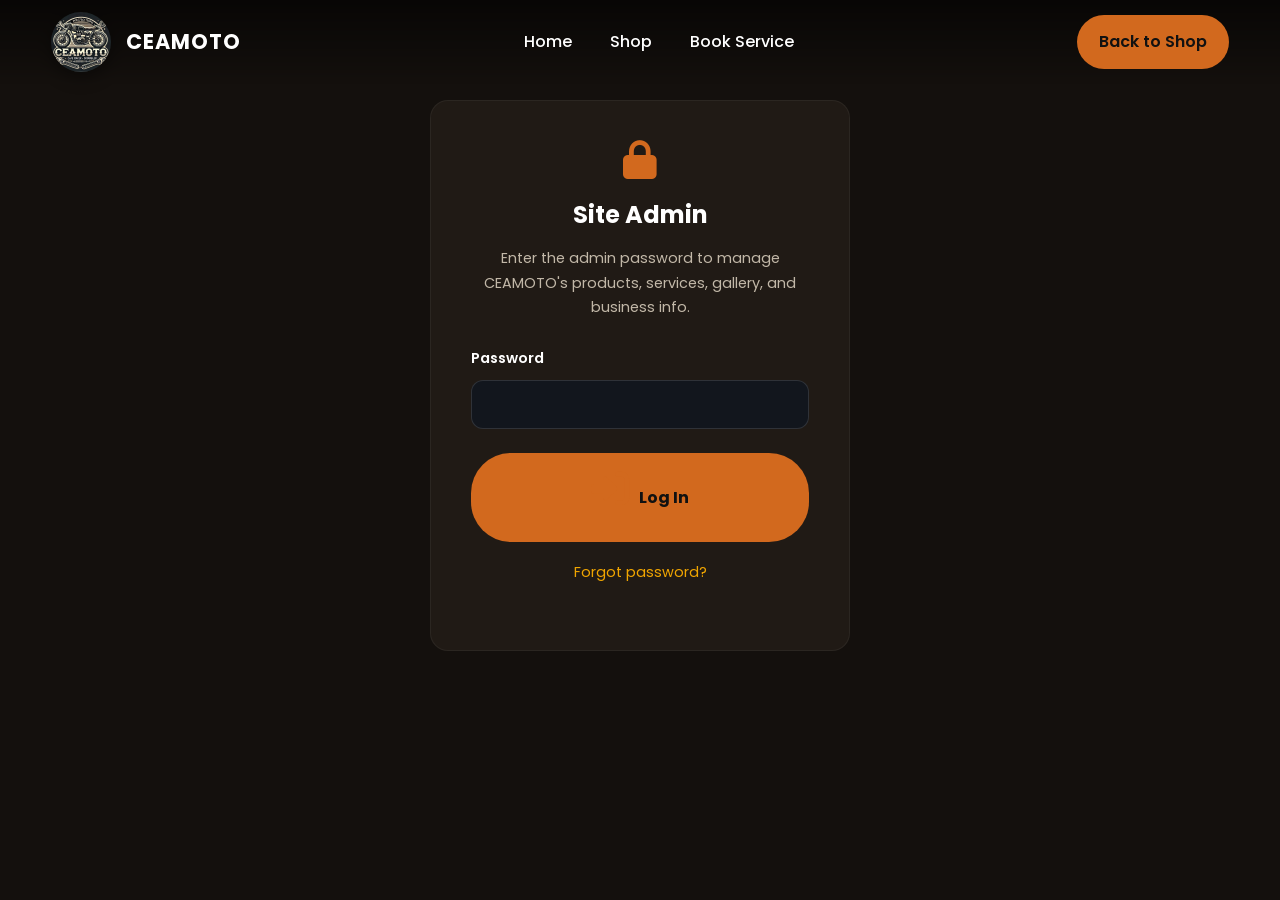
<file: admin.html>
<!DOCTYPE html>
<html lang="en">
<head>
<meta charset="UTF-8">
<meta name="viewport" content="width=device-width, initial-scale=1.0">

<title>Admin | CEAMOTO</title>

<meta name="robots" content="noindex, nofollow">

<link rel="icon" type="image/jpeg" href="images/logo.jpg">

<link rel="preconnect" href="https://fonts.googleapis.com">
<link rel="preconnect" href="https://fonts.gstatic.com" crossorigin>

<link href="https://fonts.googleapis.com/css2?family=Poppins:wght@300;400;500;600;700;800&display=swap" rel="stylesheet">

<link rel="stylesheet"
href="https://cdnjs.cloudflare.com/ajax/libs/font-awesome/6.7.2/css/all.min.css">

<link rel="stylesheet" href="css/style.css?v=59">
<link rel="stylesheet" href="css/admin.css?v=4">
</head>

<body data-page="admin.html">

<nav class="navbar">

<a href="index.html" class="logo">
<img src="images/logo.jpg" alt="CEAMOTO Logo">
<span>CEAMOTO</span>
</a>

<ul class="nav-links">

<li><a href="index.html">Home</a></li>

<li><a href="shop.html">Shop</a></li>

<li><a href="booking.html">Book Service</a></li>

</ul>

<a href="shop.html" class="btn-nav">

Back to Shop

</a>

<button class="menu-btn">

<i class="fa-solid fa-bars"></i>

</button>

</nav>

<!-- login -->

<section id="admin-login" class="top-offset">

<div class="admin-login-wrap">

<div class="admin-login-card">

<i class="fa-solid fa-lock"></i>

<h2>Site Admin</h2>

<p>Enter the admin password to manage CEAMOTO's products, services, gallery, and business info.</p>

<form id="admin-login-form" novalidate>

<div class="form-group">
<label for="admin-password">Password</label>
<input type="password" id="admin-password" autocomplete="current-password" required>
<p class="field-error" id="admin-login-error">Incorrect password. Please try again.</p>
</div>

<button type="submit" class="booking-submit-btn" id="admin-login-btn">
<i class="fa-solid fa-right-to-bracket"></i> Log In
</button>

</form>

<p class="admin-forgot-link"><a href="#" id="admin-forgot-link">Forgot password?</a></p>

</div>

<div class="admin-login-card admin-hidden" id="admin-forgot-card">

<i class="fa-solid fa-key"></i>

<h2>Reset Password</h2>

<div id="admin-forgot-step1">

<p>We'll email a 6-digit reset code to the business owner's registered email address.</p>

<button type="button" class="booking-submit-btn" id="admin-forgot-send-btn">
<i class="fa-solid fa-paper-plane"></i> Send Reset Code
</button>

<p class="field-error" id="admin-forgot-error"></p>

</div>

<div class="admin-hidden" id="admin-forgot-step2">

<p>We sent a code to <strong id="admin-forgot-masked-email"></strong>. Enter it below along with your new password.</p>

<div class="form-group">
<label for="admin-reset-code">Reset Code</label>
<input type="text" id="admin-reset-code" inputmode="numeric" maxlength="6" placeholder="6-digit code">
</div>

<div class="form-group">
<label for="admin-reset-new-password">New Password</label>
<input type="password" id="admin-reset-new-password" autocomplete="new-password">
</div>

<div class="form-group">
<label for="admin-reset-confirm-password">Confirm New Password</label>
<input type="password" id="admin-reset-confirm-password" autocomplete="new-password">
</div>

<button type="button" class="booking-submit-btn" id="admin-reset-submit-btn">
<i class="fa-solid fa-check"></i> Reset Password
</button>

<p class="field-error" id="admin-reset-error"></p>
<p class="field-hint" id="admin-reset-resend"><a href="#" id="admin-reset-resend-link">Didn't get a code? Send again</a></p>

</div>

<div class="admin-hidden" id="admin-forgot-success">

<p><i class="fa-solid fa-circle-check" style="color:#4fcf94"></i> Password updated. You can now log in with your new password.</p>

</div>

<p class="admin-forgot-link"><a href="#" id="admin-forgot-back-link">Back to Log In</a></p>

</div>

</div>

</section>

<!-- panel -->

<section id="admin-panel" class="admin-hidden">

<div class="admin-panel-header">

<div>
<h2 id="admin-panel-heading">Manage Products</h2>
<span class="admin-count" id="admin-count"></span>
</div>

<div class="admin-header-actions">

<button class="admin-btn admin-btn-primary" id="admin-add-btn">
<i class="fa-solid fa-plus"></i> <span id="admin-add-btn-label">Add Product</span>
</button>

<button class="admin-btn admin-btn-secondary" id="admin-refresh-btn">
<i class="fa-solid fa-rotate"></i> Refresh
</button>

<button class="admin-btn admin-btn-secondary" id="admin-logout-btn">
<i class="fa-solid fa-right-from-bracket"></i> Log Out
</button>

</div>

</div>

<div class="admin-tabs">
<button class="admin-tab-btn active" data-tab="products"><i class="fa-solid fa-box"></i> Products</button>
<button class="admin-tab-btn" data-tab="services"><i class="fa-solid fa-gears"></i> Services</button>
<button class="admin-tab-btn" data-tab="gallery"><i class="fa-solid fa-images"></i> Gallery</button>
<button class="admin-tab-btn" data-tab="business"><i class="fa-solid fa-store"></i> Business Info</button>
</div>

<div class="admin-search-wrap" id="admin-search-wrap">
<i class="fa-solid fa-magnifying-glass"></i>
<input type="text" id="admin-search" placeholder="Search products by name...">
</div>

<!-- products tab -->
<div class="admin-tab-panel" data-tab-panel="products">

<div class="admin-table-wrap">

<table class="admin-table">

<thead>
<tr>
<th>Photo</th>
<th>Product</th>
<th>Price</th>
<th>Category</th>
<th>Stock</th>
<th>Status</th>
<th>Actions</th>
</tr>
</thead>

<tbody id="admin-table-body">
<tr class="admin-empty-row"><td colspan="7">Loading products...</td></tr>
</tbody>

</table>

</div>

</div>

<!-- services tab -->
<div class="admin-tab-panel admin-hidden" data-tab-panel="services">

<div class="admin-table-wrap">

<table class="admin-table">

<thead>
<tr>
<th>Icon</th>
<th>Title</th>
<th>Description</th>
<th>Order</th>
<th>Status</th>
<th>Actions</th>
</tr>
</thead>

<tbody id="admin-services-table-body">
<tr class="admin-empty-row"><td colspan="6">Loading services...</td></tr>
</tbody>

</table>

</div>

</div>

<!-- gallery tab -->
<div class="admin-tab-panel admin-hidden" data-tab-panel="gallery">

<div class="admin-table-wrap">

<table class="admin-table">

<thead>
<tr>
<th>Photo</th>
<th>Category</th>
<th>Caption</th>
<th>Order</th>
<th>Status</th>
<th>Actions</th>
</tr>
</thead>

<tbody id="admin-gallery-table-body">
<tr class="admin-empty-row"><td colspan="6">Loading gallery...</td></tr>
</tbody>

</table>

</div>

</div>

<!-- business info tab -->
<div class="admin-tab-panel admin-hidden" data-tab-panel="business">

<div class="admin-table-wrap admin-business-form-wrap">

<form id="admin-business-form" novalidate>

<div class="form-group">
<label for="bf-address">Address</label>
<input type="text" id="bf-address">
</div>

<div class="form-group">
<label for="bf-phone">Phone Number</label>
<input type="text" id="bf-phone">
</div>

<div class="form-group">
<label for="bf-hours">Business Hours</label>
<input type="text" id="bf-hours">
</div>

<div class="form-group">
<label for="bf-facebook">Facebook URL</label>
<input type="text" id="bf-facebook">
</div>

<div class="form-group">
<label for="bf-shopee">Shopee URL</label>
<input type="text" id="bf-shopee">
</div>

<div class="form-group">
<label for="bf-instagram">Instagram URL</label>
<input type="text" id="bf-instagram">
</div>

<div class="form-group">
<label for="bf-about">Footer About Text</label>
<textarea id="bf-about" rows="2"></textarea>
</div>

<p class="field-error" id="admin-business-error"></p>

<button type="button" class="admin-btn admin-btn-primary" id="admin-business-save-btn">
<i class="fa-solid fa-check"></i> Save Business Info
</button>

</form>

</div>

</div>

</section>

<!-- product modal -->

<div class="admin-modal-overlay" id="admin-modal-overlay"></div>

<div class="admin-modal" id="admin-modal">

<div class="admin-modal-header">
<h3 id="admin-modal-title">Add Product</h3>
<button class="admin-modal-close" id="admin-modal-close" aria-label="Close">
<i class="fa-solid fa-xmark"></i>
</button>
</div>

<div class="admin-modal-body">

<form id="admin-product-form" novalidate>

<input type="hidden" id="pf-id">

<div class="form-group">
<label for="pf-name">Product Name <span class="req">*</span></label>
<input type="text" id="pf-name" required>
</div>

<div class="form-row">

<div class="form-group">
<label for="pf-price">Price (₱) <span class="req">*</span></label>
<input type="number" id="pf-price" min="0" step="1" required>
</div>

<div class="form-group">
<label for="pf-stock">Stock <span class="req">*</span></label>
<input type="number" id="pf-stock" min="0" step="1" required>
</div>

</div>

<div class="form-group">
<label for="pf-category">Category <span class="req">*</span></label>
<input type="text" id="pf-category" list="pf-category-options" required placeholder="e.g. Lights & Electrical">
<datalist id="pf-category-options"></datalist>
</div>

<div class="form-group">
<label for="pf-images">Photo URL(s) <span class="req">*</span></label>
<textarea id="pf-images" rows="3" placeholder="Paste one image link per line. The first line is used as the main photo." required></textarea>
<p class="field-hint">Tip: upload photos anywhere online (e.g. Google Photos, Imgur) and paste the direct image link here. Add more lines for extra angles.</p>
</div>

<div class="form-group">
<label for="pf-description">Description</label>
<textarea id="pf-description" rows="2" placeholder="Optional short description"></textarea>
</div>

<div class="checkbox-row">
<input type="checkbox" id="pf-featured">
<label for="pf-featured">Show in "Featured Builds" section</label>
</div>

<div class="checkbox-row">
<input type="checkbox" id="pf-active" checked>
<label for="pf-active">Visible on Shop page (uncheck to hide without deleting)</label>
</div>

<p class="field-error" id="admin-form-error"></p>

</form>

</div>

<div class="admin-modal-footer">
<button class="admin-btn admin-btn-secondary" id="admin-modal-cancel">Cancel</button>
<button class="admin-btn admin-btn-primary" id="admin-modal-save">
<i class="fa-solid fa-check"></i> Save Product
</button>
</div>

</div>

<!-- service modal -->

<div class="admin-modal" id="admin-service-modal">

<div class="admin-modal-header">
<h3 id="admin-service-modal-title">Add Service</h3>
<button class="admin-modal-close" id="admin-service-modal-close" aria-label="Close">
<i class="fa-solid fa-xmark"></i>
</button>
</div>

<div class="admin-modal-body">

<form id="admin-service-form" novalidate>

<input type="hidden" id="sf-id">

<div class="form-group">
<label for="sf-title">Service Title <span class="req">*</span></label>
<input type="text" id="sf-title" required>
</div>

<div class="form-group">
<label for="sf-icon">Icon (Font Awesome class)</label>
<input type="text" id="sf-icon" placeholder="e.g. fa-solid fa-gears">
<p class="field-hint">Browse icons at fontawesome.com/search and paste the class name, e.g. "fa-solid fa-oil-can".</p>
</div>

<div class="form-group">
<label for="sf-description">Description</label>
<textarea id="sf-description" rows="3" placeholder="Short description shown on the Services page"></textarea>
</div>

<div class="form-group">
<label for="sf-order">Display Order</label>
<input type="number" id="sf-order" min="0" step="1" value="0">
<p class="field-hint">Lower numbers show first.</p>
</div>

<div class="checkbox-row">
<input type="checkbox" id="sf-active" checked>
<label for="sf-active">Visible on Services page (uncheck to hide without deleting)</label>
</div>

<p class="field-error" id="admin-service-form-error"></p>

</form>

</div>

<div class="admin-modal-footer">
<button class="admin-btn admin-btn-secondary" id="admin-service-modal-cancel">Cancel</button>
<button class="admin-btn admin-btn-primary" id="admin-service-modal-save">
<i class="fa-solid fa-check"></i> Save Service
</button>
</div>

</div>

<!-- gallery modal -->

<div class="admin-modal" id="admin-gallery-modal">

<div class="admin-modal-header">
<h3 id="admin-gallery-modal-title">Add Gallery Photo</h3>
<button class="admin-modal-close" id="admin-gallery-modal-close" aria-label="Close">
<i class="fa-solid fa-xmark"></i>
</button>
</div>

<div class="admin-modal-body">

<form id="admin-gallery-form" novalidate>

<input type="hidden" id="gf-id">

<div class="form-group">
<label for="gf-image">Photo URL <span class="req">*</span></label>
<input type="text" id="gf-image" required placeholder="Paste the direct image link">
<p class="field-hint">Tip: upload photos anywhere online (e.g. Google Photos, Imgur) and paste the direct image link here.</p>
</div>

<div class="form-group">
<label for="gf-category">Category Label</label>
<input type="text" id="gf-category" placeholder="e.g. Fabrication">
</div>

<div class="form-group">
<label for="gf-caption">Caption</label>
<input type="text" id="gf-caption" placeholder="e.g. Custom Seat">
</div>

<div class="form-group">
<label for="gf-order">Display Order</label>
<input type="number" id="gf-order" min="0" step="1" value="0">
<p class="field-hint">Lower numbers show first.</p>
</div>

<div class="checkbox-row">
<input type="checkbox" id="gf-active" checked>
<label for="gf-active">Visible on Gallery page (uncheck to hide without deleting)</label>
</div>

<p class="field-error" id="admin-gallery-form-error"></p>

</form>

</div>

<div class="admin-modal-footer">
<button class="admin-btn admin-btn-secondary" id="admin-gallery-modal-cancel">Cancel</button>
<button class="admin-btn admin-btn-primary" id="admin-gallery-modal-save">
<i class="fa-solid fa-check"></i> Save Photo
</button>
</div>

</div>

<!-- toast -->

<div class="admin-toast" id="admin-toast"></div>

<!-- javascript -->

<script src="js/booking-config.js?v=2"></script>
<script src="js/script.js?v=6"></script>
<script src="js/admin.js?v=4"></script>

</body>
</html>
</file>
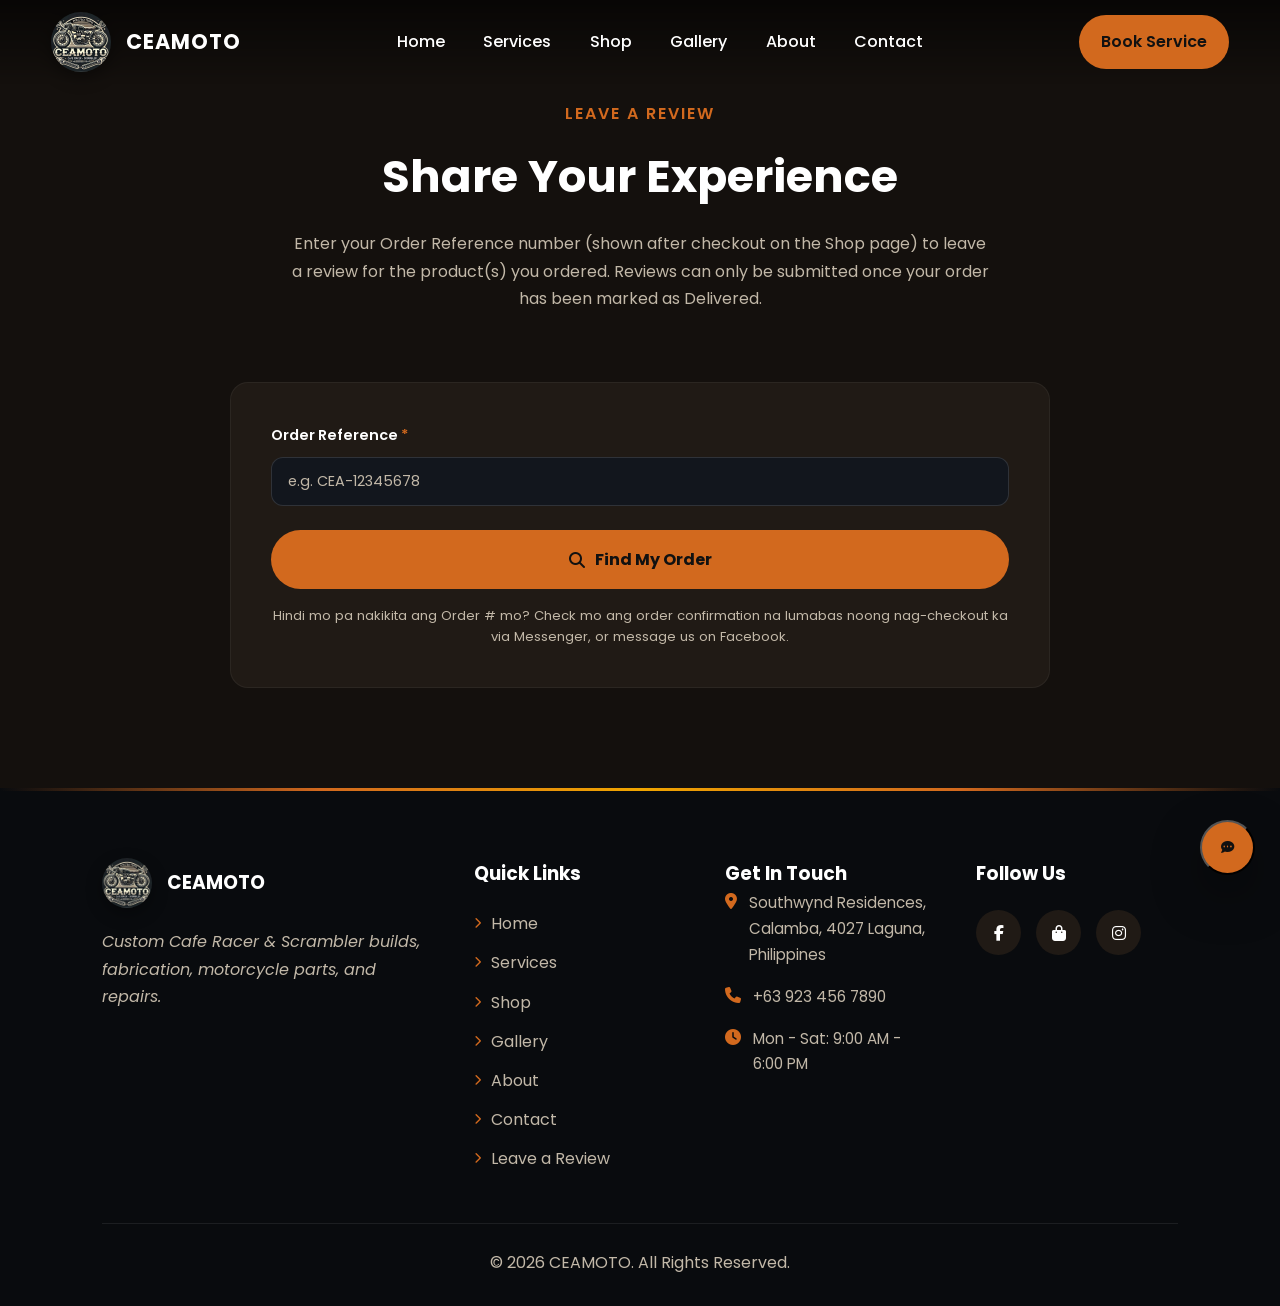
<file: leave-review.html>
<!DOCTYPE html>
<html lang="en">
<head>
    <meta charset="UTF-8">
    <meta name="viewport" content="width=device-width, initial-scale=1.0">

    <title>Leave a Review | CEAMOTO</title>

    <meta name="description" content="Leave a product review for your CEAMOTO order using your Order Reference number.">
    <meta name="theme-color" content="#d2691e">

    <link rel="icon" type="image/jpeg" href="images/logo.jpg">

    <link rel="preconnect" href="https://fonts.googleapis.com">
    <link rel="preconnect" href="https://fonts.gstatic.com" crossorigin>

    <link href="https://fonts.googleapis.com/css2?family=Poppins:wght@300;400;500;600;700;800&display=swap" rel="stylesheet">

    <link rel="stylesheet"
    href="https://cdnjs.cloudflare.com/ajax/libs/font-awesome/6.7.2/css/all.min.css">

    <link rel="stylesheet" href="css/style.css?v=60">
</head>

<body data-page="leave-review.html">

<nav class="navbar">

    <a href="index.html" class="logo">
        <img src="images/logo.jpg" alt="CEAMOTO Logo">
        <span>CEAMOTO</span>
    </a>

    <ul class="nav-links">

        <li><a href="index.html">Home</a></li>

        <li><a href="services.html">Services</a></li>

        <li><a href="shop.html">Shop</a></li>

        <li><a href="gallery.html">Gallery</a></li>

        <li><a href="about.html">About</a></li>

        <li><a href="contact.html">Contact</a></li>

        <li class="nav-cta-item"><a href="booking.html">Book Service</a></li>

    </ul>

    <a href="booking.html" class="btn-nav">

        Book Service

    </a>

    <button class="menu-btn">

        <i class="fa-solid fa-bars"></i>

    </button>

</nav>

<!-- review -->

<section id="leave-review" class="top-offset">

    <div class="section-header reveal">

        <span>Leave a Review</span>

        <h2>Share Your Experience</h2>

        <p>
            Enter your Order Reference number (shown after checkout on the
            Shop page) to leave a review for the product(s) you ordered.
            Reviews can only be submitted once your order has been marked
            as Delivered.
        </p>

    </div>

    <div class="booking-wrap">

        <form id="find-order-form" class="booking-form" novalidate>

            <div class="form-group">
                <label for="lr-ref">Order Reference <span class="req">*</span></label>
                <input type="text" id="lr-ref" name="ref" placeholder="e.g. CEA-12345678" required autocomplete="off">
            </div>

            <p class="field-error" id="lr-error">We couldn't find that order, or it's not eligible for a review yet.</p>

            <button type="submit" class="booking-submit-btn" id="lr-find-btn">
                <i class="fa-solid fa-magnifying-glass"></i> Find My Order
            </button>

            <p class="booking-note">
                Hindi mo pa nakikita ang Order # mo? Check mo ang order
                confirmation na lumabas noong nag-checkout ka via Messenger,
                or <a href="https://m.me/CEAmotorparts" target="_blank">message us on Facebook</a>.
            </p>

        </form>

        <div class="review-form-wrap" id="review-form-wrap">

            <h3>Rate Your Order</h3>

            <p class="review-form-note">
                Isulat ang review mo para sa produktong natanggap mo.
                Pwede mo laktawan yung produktong ayaw mong i-review -
                basta may isa kang masulat na review.
            </p>

            <div id="review-items-list"></div>

            <p class="field-error" id="lr-submit-error">Something went wrong. Please try again.</p>

            <button type="button" class="booking-submit-btn" id="lr-submit-btn">
                <i class="fa-solid fa-paper-plane"></i> Submit Review
            </button>

        </div>

        <div class="booking-success" id="review-success">

            <i class="fa-solid fa-circle-check"></i>

            <h3>Salamat sa Review!</h3>

            <p>
                Na-submit na ang review mo. Makikita na ito sa product
                page namin sa Shop. Salamat sa pagtangkilik sa CEAMOTO!
            </p>

            <a href="shop.html" class="primary-btn">
                Back to Shop
            </a>

        </div>

    </div>

</section>

<!-- footer -->

<footer>

    <div class="footer-grid">

        <div>

            <div class="footer-logo">

                <img src="images/logo.jpg"
                     alt="CEAMOTO Logo">

                <h3>CEAMOTO</h3>

            </div>

            <p class="footer-about">

                Custom Cafe Racer & Scrambler builds,
                fabrication,
                motorcycle parts,
                and repairs.

            </p>

        </div>

        <div class="footer-links">

            <h3>Quick Links</h3>

            <ul>

                <li><a href="index.html"><i class="fa-solid fa-chevron-right"></i> Home</a></li>

                <li><a href="services.html"><i class="fa-solid fa-chevron-right"></i> Services</a></li>

                <li><a href="shop.html"><i class="fa-solid fa-chevron-right"></i> Shop</a></li>

                <li><a href="gallery.html"><i class="fa-solid fa-chevron-right"></i> Gallery</a></li>

                <li><a href="about.html"><i class="fa-solid fa-chevron-right"></i> About</a></li>

                <li><a href="contact.html"><i class="fa-solid fa-chevron-right"></i> Contact</a></li>

                <li><a href="leave-review.html"><i class="fa-solid fa-chevron-right"></i> Leave a Review</a></li>

            </ul>

        </div>

        <div class="footer-contact">

            <h3>Get In Touch</h3>

            <ul>

                <li>
                    <i class="fa-solid fa-location-dot"></i>
                    <span>Southwynd Residences, Calamba, 4027 Laguna, Philippines</span>
                </li>

                <li>
                    <i class="fa-solid fa-phone"></i>
                    <span>+63 923 456 7890</span>
                </li>

                <li>
                    <i class="fa-solid fa-clock"></i>
                    <span>Mon - Sat: 9:00 AM - 6:00 PM</span>
                </li>

            </ul>

        </div>

        <div class="footer-social">

            <h3>Follow Us</h3>

            <div class="social-icons">

                <a href="https://www.facebook.com/CEAmotorparts" target="_blank">

                    <i class="fab fa-facebook-f"></i>

                </a>

                <a href="https://shopee.ph/ceamoto?uls_trackid=563u4bgt00m5&utm_content=G359thLQrXK61xgoouaKKDGLCej" target="_blank">

                    <i class="fas fa-shopping-bag"></i>

                </a>

                <a href="#" target="_blank">

                    <i class="fab fa-instagram"></i>

                </a>

            </div>

        </div>

    </div>

    <div class="footer-bottom">

        © 2026 CEAMOTO. <span class="nowrap">All Rights Reserved.</span>

    </div>

</footer>

<!-- floating -->

<button class="messenger-btn" id="chat-launch-btn" aria-label="Chat with us" onclick="if(window.$crisp){$crisp.push(['do','chat:show']);$crisp.push(['do','chat:open']);}">

    <i class="fa-solid fa-comment-dots"></i>

</button>

<!-- javascript -->

<script src="js/script.js?v=6"></script>

<script src="js/booking-config.js?v=2"></script>
<script src="js/leave-review.js?v=2"></script>

<!-- crisp -->

<script type="text/javascript">
window.$crisp = [];
window.CRISP_WEBSITE_ID = "bf5a1d59-a713-45bc-83fe-ba802aa8304f";
(function() {
    var d = document;
    var s = d.createElement("script");
    s.src = "https://client.crisp.chat/l.js";
    s.async = 1;
    d.getElementsByTagName("head")[0].appendChild(s);
})();
// hide widget
$crisp.push(["config", "color:theme", ["orange"]]);
$crisp.push(["do", "chat:hide"]);
$crisp.push(["on", "chat:closed", function () {
    $crisp.push(["do", "chat:hide"]);
}]);
</script>

</body>
</html>
</file>
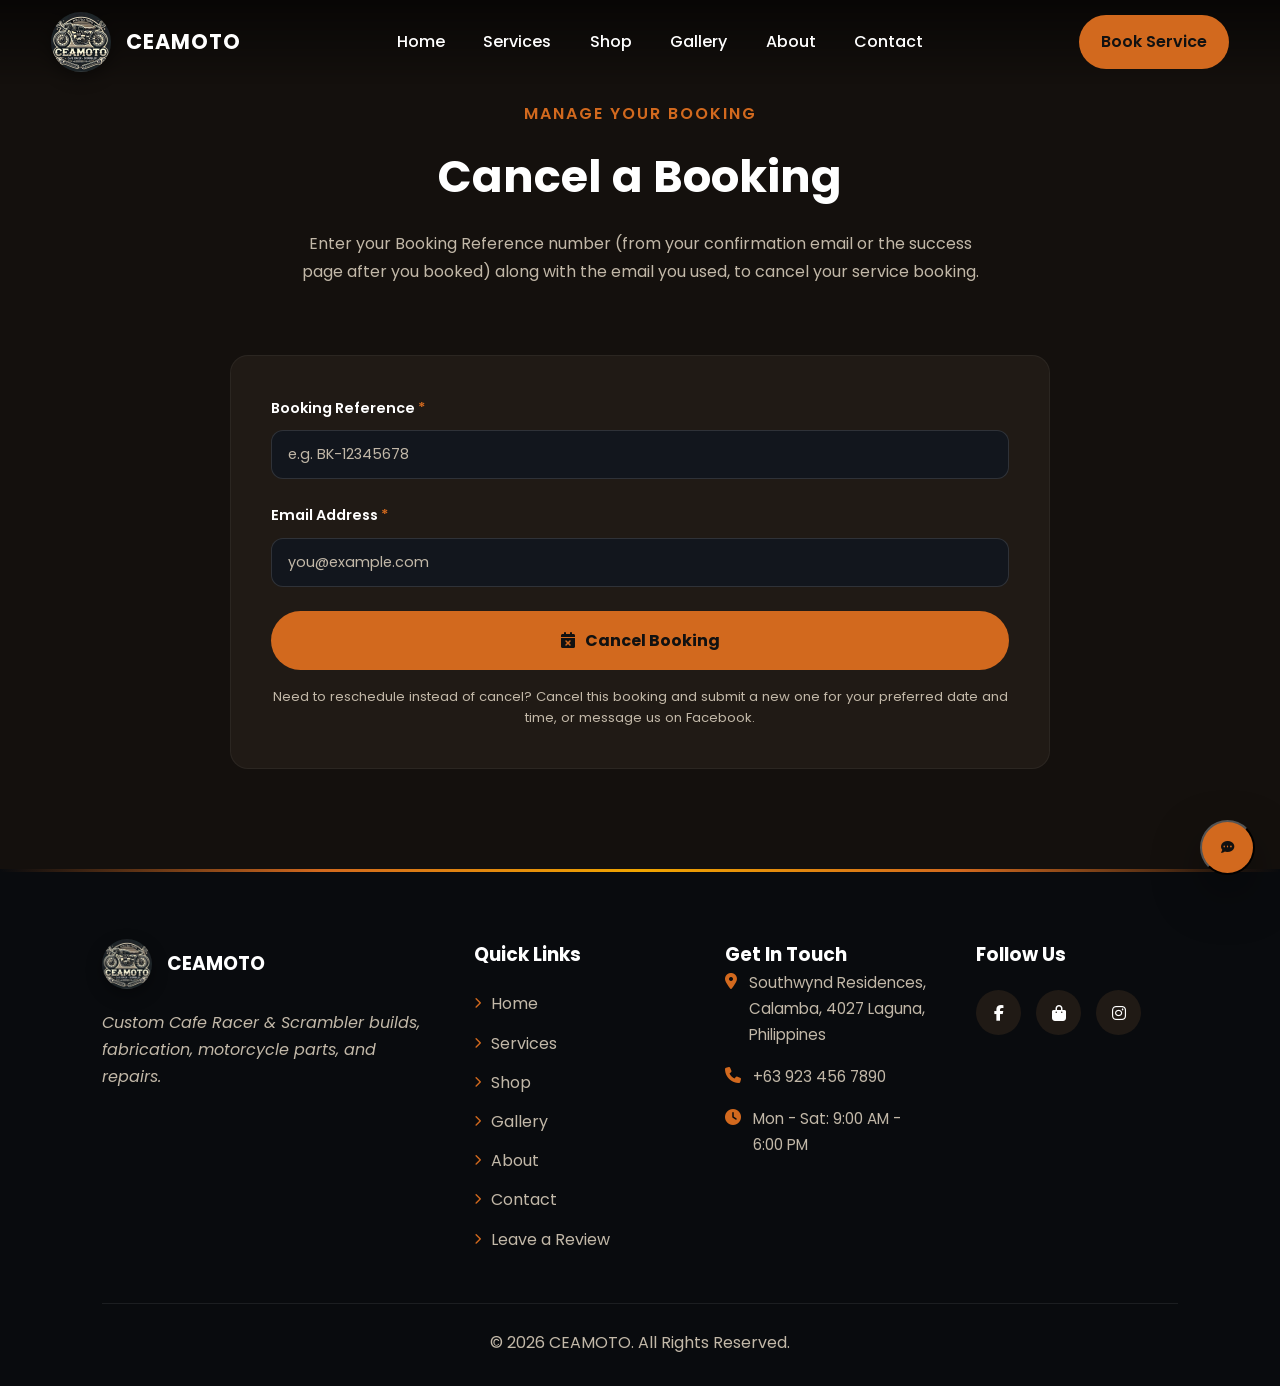
<file: manage-booking.html>
<!DOCTYPE html>
<html lang="en">
<head>
    <meta charset="UTF-8">
    <meta name="viewport" content="width=device-width, initial-scale=1.0">

    <title>Manage Your Booking | CEAMOTO</title>

    <meta name="description" content="Cancel your CEAMOTO service booking using your booking reference number and email address.">
    <meta name="theme-color" content="#d2691e">

    <link rel="icon" type="image/jpeg" href="images/logo.jpg">

    <link rel="preconnect" href="https://fonts.googleapis.com">
    <link rel="preconnect" href="https://fonts.gstatic.com" crossorigin>

    <link href="https://fonts.googleapis.com/css2?family=Poppins:wght@300;400;500;600;700;800&display=swap" rel="stylesheet">

    <link rel="stylesheet"
    href="https://cdnjs.cloudflare.com/ajax/libs/font-awesome/6.7.2/css/all.min.css">

    <link rel="stylesheet" href="css/style.css?v=60">
</head>

<body data-page="manage-booking.html">

<nav class="navbar">

    <a href="index.html" class="logo">
        <img src="images/logo.jpg" alt="CEAMOTO Logo">
        <span>CEAMOTO</span>
    </a>

    <ul class="nav-links">

        <li><a href="index.html">Home</a></li>

        <li><a href="services.html">Services</a></li>

        <li><a href="shop.html">Shop</a></li>

        <li><a href="gallery.html">Gallery</a></li>

        <li><a href="about.html">About</a></li>

        <li><a href="contact.html">Contact</a></li>

        <li class="nav-cta-item"><a href="booking.html">Book Service</a></li>

    </ul>

    <a href="booking.html" class="btn-nav">

        Book Service

    </a>

    <button class="menu-btn">

        <i class="fa-solid fa-bars"></i>

    </button>

</nav>

<!-- managebooking -->

<section id="manage-booking" class="top-offset">

    <div class="section-header reveal">

        <span>Manage Your Booking</span>

        <h2>Cancel a Booking</h2>

        <p>
            Enter your Booking Reference number (from your confirmation
            email or the success page after you booked) along with the
            email you used, to cancel your service booking.
        </p>

    </div>

    <div class="booking-wrap">

        <form id="manage-booking-form" class="booking-form" novalidate>

            <div class="form-group">
                <label for="mb-ref">Booking Reference <span class="req">*</span></label>
                <input type="text" id="mb-ref" name="ref" placeholder="e.g. BK-12345678" required autocomplete="off">
            </div>

            <div class="form-group">
                <label for="mb-email">Email Address <span class="req">*</span></label>
                <input type="email" id="mb-email" name="email" placeholder="you@example.com" required autocomplete="email">
            </div>

            <p class="field-error" id="mb-error">We couldn't find a matching booking. Please check your reference number and email.</p>

            <button type="submit" class="booking-submit-btn" id="mb-submit-btn">
                <i class="fa-solid fa-calendar-xmark"></i> Cancel Booking
            </button>

            <p class="booking-note">
                Need to reschedule instead of cancel? Cancel this booking
                and submit a new one for your preferred date and time, or
                <a href="https://m.me/CEAmotorparts" target="_blank">message us on Facebook</a>.
            </p>

        </form>

        <div class="booking-success" id="manage-booking-success">

            <i class="fa-solid fa-circle-check"></i>

            <h3>Booking Cancelled</h3>

            <p>
                Your booking has been cancelled. Feel free to book again
                anytime for a new date and time.
            </p>

            <a href="booking.html" class="primary-btn">
                Book a New Service
            </a>

        </div>

    </div>

</section>

<!-- footer -->

<footer>

    <div class="footer-grid">

        <div>

            <div class="footer-logo">

                <img src="images/logo.jpg"
                     alt="CEAMOTO Logo">

                <h3>CEAMOTO</h3>

            </div>

            <p class="footer-about">

                Custom Cafe Racer & Scrambler builds,
                fabrication,
                motorcycle parts,
                and repairs.

            </p>

        </div>

        <div class="footer-links">

            <h3>Quick Links</h3>

            <ul>

                <li><a href="index.html"><i class="fa-solid fa-chevron-right"></i> Home</a></li>

                <li><a href="services.html"><i class="fa-solid fa-chevron-right"></i> Services</a></li>

                <li><a href="shop.html"><i class="fa-solid fa-chevron-right"></i> Shop</a></li>

                <li><a href="gallery.html"><i class="fa-solid fa-chevron-right"></i> Gallery</a></li>

                <li><a href="about.html"><i class="fa-solid fa-chevron-right"></i> About</a></li>

                <li><a href="contact.html"><i class="fa-solid fa-chevron-right"></i> Contact</a></li>

                <li><a href="leave-review.html"><i class="fa-solid fa-chevron-right"></i> Leave a Review</a></li>

            </ul>

        </div>

        <div class="footer-contact">

            <h3>Get In Touch</h3>

            <ul>

                <li>
                    <i class="fa-solid fa-location-dot"></i>
                    <span>Southwynd Residences, Calamba, 4027 Laguna, Philippines</span>
                </li>

                <li>
                    <i class="fa-solid fa-phone"></i>
                    <span>+63 923 456 7890</span>
                </li>

                <li>
                    <i class="fa-solid fa-clock"></i>
                    <span>Mon - Sat: 9:00 AM - 6:00 PM</span>
                </li>

            </ul>

        </div>

        <div class="footer-social">

            <h3>Follow Us</h3>

            <div class="social-icons">

                <a href="https://www.facebook.com/CEAmotorparts" target="_blank">

                    <i class="fab fa-facebook-f"></i>

                </a>

                <a href="https://shopee.ph/ceamoto?uls_trackid=563u4bgt00m5&utm_content=G359thLQrXK61xgoouaKKDGLCej" target="_blank">

                    <i class="fas fa-shopping-bag"></i>

                </a>

                <a href="#" target="_blank">

                    <i class="fab fa-instagram"></i>

                </a>

            </div>

        </div>

    </div>

    <div class="footer-bottom">

        © 2026 CEAMOTO. <span class="nowrap">All Rights Reserved.</span>

    </div>

</footer>

<!-- floating -->

<button class="messenger-btn" id="chat-launch-btn" aria-label="Chat with us" onclick="if(window.$crisp){$crisp.push(['do','chat:show']);$crisp.push(['do','chat:open']);}">

    <i class="fa-solid fa-comment-dots"></i>

</button>

<!-- javascript -->

<script src="js/script.js?v=6"></script>

<script src="js/booking-config.js?v=2"></script>
<script src="js/manage-booking.js?v=2"></script>

<!-- crisp -->

<script type="text/javascript">
window.$crisp = [];
window.CRISP_WEBSITE_ID = "bf5a1d59-a713-45bc-83fe-ba802aa8304f";
(function() {
    var d = document;
    var s = d.createElement("script");
    s.src = "https://client.crisp.chat/l.js";
    s.async = 1;
    d.getElementsByTagName("head")[0].appendChild(s);
})();
// custom launcher
$crisp.push(["config", "color:theme", ["orange"]]);
$crisp.push(["do", "chat:hide"]);
$crisp.push(["on", "chat:closed", function () {
    $crisp.push(["do", "chat:hide"]);
}]);
</script>

</body>
</html>
</file>
<file: css/style.css>
*{
    margin:0;
    padding:0;
    box-sizing:border-box;
}

html{
    scroll-behavior:smooth;
}

body{
    font-family:'Poppins',sans-serif;
    background:#14100d;
    color:#fff;
    overflow-x:hidden;
    line-height:1.7;
    position:relative;
    z-index:0;
}

/* video */

.site-video-bg{
    position:fixed;
    inset:0;
    z-index:-1;
    overflow:hidden;
}

.site-video-bg video{
    position:absolute;
    top:50%;
    left:50%;
    width:100%;
    height:100%;
    object-fit:cover;
    transform:translate(-50%,-50%);
}

.site-video-bg::after{
    content:"";
    position:absolute;
    inset:0;
    background:linear-gradient(rgba(20,16,13,.92),rgba(20,16,13,.96));
}

img{
    display:block;
    width:100%;
}

a{
    text-decoration:none;
    color:inherit;
}

ul{
    list-style:none;
}

section{
    padding:100px 8%;
}

/* colors */

:root{

    --primary:#d2691e;
    --secondary:#f0a500;

    --dark:#14100d;
    --card:#201a15;

    --white:#ffffff;
    --gray:#c2b8a8;

    --radius:18px;

    --shadow:
        0 20px 50px rgba(0,0,0,.35);

}

/* gelai */

.gelai{

    min-height:100vh;

    position:relative;

    overflow:hidden;

    background:url("../images/shop.jpg");
    background-size:cover;
    background-position:center;

}

.gelai::before{

    content:"";
    position:absolute;
    inset:0;
    z-index:1;

    background:linear-gradient(
        rgba(0,0,0,.82),
        rgba(0,0,0,.88)
    );

}

/* video */

.gelai-video-bg{

    position:absolute;
    inset:0;
    z-index:0;
    overflow:hidden;

}

.gelai-video-bg video{

    position:absolute;
    top:50%;
    left:50%;
    width:100%;
    height:100%;
    object-fit:cover;
    transform:translate(-50%,-50%);

}

/* navbar */

.navbar{

    width:100%;

    position:fixed;

    top:0;

    left:0;

    padding:12px 4%;

    display:flex;

    justify-content:space-between;

    align-items:center;

    gap:20px;

    z-index:1000;

    transition:.35s;

    background:linear-gradient(to bottom, rgba(0,0,0,.6), rgba(0,0,0,0));

}

.navbar.scrolled{

    background:rgba(15,17,21,.96);

    backdrop-filter:blur(18px);

    box-shadow:0 8px 30px rgba(0,0,0,.45);

}

.logo{
    display:flex;

    align-items:center;

    gap:15px;

    font-weight:700;

    font-size:1.3rem;

    letter-spacing:1px;

    flex-shrink:0;
}

.logo img{

    width: 60px;
      height: 60px;
      border-radius: 50%;
      object-fit: cover;
      box-shadow: 0 6px 16px rgba(0,0,0,.35);

}

.nav-links{

    display:flex;

    gap:clamp(18px,3vw,45px);

    flex-shrink:1;

}

.nav-links a{

    color:#fff;
    font-weight:500;
    transition: all 0.2s ease;
    position: relative;
    white-space:nowrap;

}

.nav-links a::after{

    content:"";

    position:absolute;

    left:0;

    bottom:-8px;

    width:0;

    height:2px;

    background:var(--primary);

    transition:.30s;

}

@media (hover:hover){
.nav-links a:hover::after{

    width:100%;

}

.nav-links a:hover{

    color:var(--primary);

}
}

.btn-nav{

    background:var(--primary);

    color:#111;

    padding:13px 22px;

    border-radius:40px;

    font-weight:600;

    transition:.30s;

    white-space:nowrap;

    flex-shrink:0;

}

@media (hover:hover){
.btn-nav:hover{

    transform:translateY(-3px);

    background:#fff;

}
}

.menu-btn{

    display:none;

    border:none;

    background:none;

    color:#fff;

    font-size:1.8rem;

    cursor:pointer;

}

/* gelai */

.gelai-content{

    position:relative;
    z-index:2;

    display:grid;

    grid-template-columns:1fr;

    align-items:center;

    justify-content:center;

    text-align:center;

    gap:80px;

    min-height:100vh;

    padding-top:140px;

}

.gelai-text{

    animation:fadeUp 1s ease;
    max-width:900px;
    margin:0 auto;

}

.badge{

    display:inline-block;

    background:rgba(15,17,21,.70);

    backdrop-filter:blur(4px);

    color:var(--secondary);

    padding:10px 20px;

    border-radius:40px;

    margin-bottom:25px;

    border:1px solid rgba(210,105,30,.55);

}

.gelai-text h1{

    font-size:4rem;

    line-height:1.15;

    margin-bottom:25px;

}

.gelai-text p{

    color:var(--gray);

    max-width:620px;

    margin:0 auto 40px;

    font-size:1.05rem;

}

.gelai-subline-tl{

    display:inline-block;

    margin-top:8px;

    color:var(--secondary);

    font-size:.92rem;

    font-weight:500;

}

.service-tags{

    position:relative;

    height:48px;

    width:100%;

    max-width:290px;

    margin:0 auto 20px;

    overflow:hidden;

}

.service-tags a{

    position:absolute;

    inset:0;

    display:inline-flex;

    align-items:center;

    justify-content:center;

    gap:8px;

    background:rgba(212,160,23,.10);

    color:var(--gray);

    padding:9px 18px;

    border-radius:30px;

    font-size:.85rem;

    font-weight:500;

    border:1px solid rgba(212,160,23,.25);

    opacity:0;

    animation:tagCycle 9s linear infinite;

}

.service-tags a:nth-child(1){animation-delay:0s;}
.service-tags a:nth-child(2){animation-delay:-1.5s;}
.service-tags a:nth-child(3){animation-delay:-3s;}
.service-tags a:nth-child(4){animation-delay:-4.5s;}
.service-tags a:nth-child(5){animation-delay:-6s;}
.service-tags a:nth-child(6){animation-delay:-7.5s;}

@keyframes tagCycle{

    0%{opacity:0; transform:translateX(40px);}

    3%{opacity:1; transform:translateX(0);}

    14%{opacity:1; transform:translateX(0);}

    17%{opacity:0; transform:translateX(-40px);}

    100%{opacity:0; transform:translateX(-40px);}

}

.service-tags a i{

    color:var(--primary);

    font-size:.85rem;

}

.gelai-buttons{

    display:flex;

    justify-content:center;

    gap:20px;

    flex-wrap:wrap;

}

.primary-btn{

    background:var(--primary);

    color:#111;

    padding:18px 34px;

    border-radius:50px;

    font-weight:700;

    transition:.30s;

}

@media (hover:hover){
.primary-btn:hover{

    transform:translateY(-5px);

    box-shadow:var(--shadow);

}
}

.secondary-btn{

    border:2px solid var(--primary);

    color:#fff;

    padding:18px 34px;

    border-radius:50px;

    transition:.30s;

}

@media (hover:hover){
.secondary-btn:hover{

    background:var(--primary);

    color:#111;

}
}

.gelai-stats{

    margin-top:70px;

    display:flex;

    justify-content:center;

    gap:50px;

    flex-wrap:wrap;

}

.gelai-stats h2{

    color:var(--primary);

    font-size:2rem;

}

.gelai-stats span{

    color:var(--gray);

}

.gelai-image{

    animation:fadeRight 1.2s ease;
    position:relative;
    display:block;
    overflow:hidden;
    border-radius:25px;
    text-decoration:none;

}

.gelai-image img{

    border-radius:25px;
    box-shadow:var(--shadow);
    display:block;
    width:100%;
    transition:.4s;

}

@media (hover:hover){
.gelai-image:hover img{
    transform:scale(1.05);
}
}

.gelai-image-tag{

    position:absolute;
    left:0;
    right:0;
    bottom:0;
    background:linear-gradient(to top, rgba(15,17,21,.92), rgba(15,17,21,0));
    border-radius:0 0 25px 25px;
    padding:45px 22px 16px;
    color:var(--white);
    font-size:.85rem;
    font-weight:600;
    display:flex;
    align-items:flex-end;
    justify-content:space-between;
    gap:10px;

}

.gelai-image-tag-text{

    flex:1;
    min-width:0;

}

.gelai-image-tag-text span{

    display:block;
    color:var(--secondary);
    font-size:.65rem;
    font-weight:500;
    text-transform:uppercase;
    letter-spacing:1px;
    margin-top:2px;

}

.gelai-image-arrow{

    background:var(--primary);
    color:#111;
    width:38px;
    height:38px;
    border-radius:50%;
    display:flex;
    align-items:center;
    justify-content:center;
    flex-shrink:0;
    transition:.3s;

}

@media (hover:hover){
.gelai-image:hover .gelai-image-arrow{
    background:var(--secondary);
    transform:translateX(3px);
}
}

/* styles */

#build-styles{
    background:transparent;
}

.style-accordion{
    display:flex;
    gap:10px;
    height:460px;
}

.style-panel{
    flex:1;
    position:relative;
    display:flex;
    align-items:flex-end;
    border-radius:var(--radius);
    overflow:hidden;
    background-size:cover;
    background-position:center;
    text-decoration:none;
    transition:flex .5s ease;
}

.style-panel::before{
    content:"";
    position:absolute;
    inset:0;
    background:linear-gradient(to top, rgba(15,17,21,.9), rgba(15,17,21,.15) 55%, rgba(15,17,21,.35));
    transition:.4s;
}

@media (hover:hover){
.style-panel:hover{
    flex:3.2;
}
.style-panel:hover::before{
    background:linear-gradient(to top, rgba(15,17,21,.92), rgba(15,17,21,0) 60%);
}
}

.style-panel-body{
    position:relative;
    z-index:1;
    width:100%;
    padding:22px 18px;
    display:flex;
    align-items:center;
    justify-content:space-between;
    gap:10px;
}

.style-label-vertical{
    display:block;
    color:var(--white);
    font-weight:600;
    letter-spacing:2px;
    text-transform:uppercase;
    writing-mode:vertical-rl;
    transform:rotate(180deg);
    font-size:.85rem;
    white-space:nowrap;
    transition:.3s;
}

.style-label-horizontal{
    display:block;
    color:var(--white);
    font-weight:700;
    font-size:1.3rem;
    opacity:0;
    transform:translateY(6px);
    transition:.3s;
    white-space:nowrap;
}

.style-panel-arrow{
    color:var(--secondary);
    font-size:1.1rem;
    opacity:0;
    transform:translateX(-6px);
    transition:.3s;
    flex-shrink:0;
}

@media (hover:hover){
.style-panel:hover .style-label-vertical{
    opacity:0;
    width:0;
}
.style-panel:hover .style-label-horizontal{
    opacity:1;
    transform:translateY(0);
}
.style-panel:hover .style-panel-arrow{
    opacity:1;
    transform:translateX(0);
}
}

@media (hover:none){
.style-accordion{
    flex-direction:column;
    height:auto;
}
.style-panel{
    height:140px;
}
.style-label-vertical{
    display:none;
}
.style-label-horizontal{
    opacity:1;
    transform:none;
    font-size:1.1rem;
}
.style-panel-arrow{
    opacity:1;
    transform:none;
}
}

/* animations */

@keyframes fadeUp{

    from{

        opacity:0;

        transform:translateY(50px);

    }

    to{

        opacity:1;

        transform:translateY(0);

    }

}

@keyframes fadeRight{

    from{

        opacity:0;

        transform:translateX(60px);

    }

    to{

        opacity:1;

        transform:translateX(0);

    }

}

/* responsive */

@media(max-width:991px){

.gelai{
    background-attachment:scroll;
}

.gelai-content{

grid-template-columns:1fr;

text-align:center;

padding-top:100px;

gap:35px;

}

.gelai-text p{

margin:auto auto 60px;

}

.gelai-subline-tl{

margin-top:12px;

margin-bottom:20px;

}

.gelai-buttons{

justify-content:center;

flex-wrap:nowrap;

gap:10px;

}

.primary-btn,
.secondary-btn{

padding:12px 16px;

font-size:.8rem;

white-space:nowrap;

}

.service-tags{

margin:0 auto 20px;

}

.gelai-stats{

justify-content:center;

margin-top:30px;

}

.nav-links{

display:none;

}

.menu-btn{

display:block;

}

.btn-nav{

display:none;

}

.logo img{

width:60px;
height:60px;

}

.logo span{

font-size:1.1rem;

}

.gelai-text h1{

font-size:3rem;

}

}

@media(max-width:600px){

.gelai-text h1{

font-size:2.4rem;

}

.gelai-text p{

font-size:.9rem;

}

.gelai-subline-tl{

font-size:.78rem;

}

section{

padding:80px 25px;

}

.navbar{

padding:18px 25px;

}

.logo img{

width:48px;
height:48px;

}

.logo span{

font-size:1rem;

}

.section-header{

margin-bottom:45px;

}

.gelai-stats{

gap:30px;

}

}
/* services */

#services{
    background:transparent;
}

.section-header{
    text-align:center;
    margin-bottom:70px;
}

.section-header span{
    display:inline-block;
    color:var(--primary);
    font-weight:600;
    letter-spacing:2px;
    text-transform:uppercase;
    margin-bottom:12px;
}

.section-header h2{
    font-size:2.8rem;
    margin-bottom:15px;
}

.section-header p{
    max-width:700px;
    margin:auto;
    color:var(--gray);
}

.services-grid{
    display:grid;
    grid-template-columns:repeat(auto-fit,minmax(280px,1fr));
    gap:30px;
}

.service-card{
    background:var(--card);
    padding:40px 30px;
    border-radius:var(--radius);
    transition:.35s;
    border:1px solid rgba(255,255,255,.05);
    position:relative;
    overflow:hidden;
}

.service-card::before{
    content:"";
    position:absolute;
    left:0;
    top:0;
    width:5px;
    height:100%;
    background:var(--primary);
    transform:scaleY(0);
    transition:.35s;
}

@media (hover:hover){
.service-card:hover::before{
    transform:scaleY(1);
}

.service-card:hover{
    transform:translateY(-10px);
    box-shadow:var(--shadow);
}
}

.service-card i{
    font-size:3rem;
    color:var(--primary);
    margin-bottom:25px;
}

.service-card h3{
    margin-bottom:15px;
    font-size:1.4rem;
}

.service-card p{
    color:var(--gray);
    margin-bottom:25px;
}

.service-card a{
    color:var(--primary);
    font-weight:600;
}

@media (hover:hover){
.service-card a:hover{
    color:#fff;
}
}

/* features */

#about{
    background:transparent;
    padding-bottom:60px;
}

.about-container{
    display:grid;
    grid-template-columns:1fr 1fr;
    gap:70px;
    align-items:center;
}

.about-image img{
    border-radius:25px;
    box-shadow:var(--shadow);
    max-height:480px;
    object-fit:cover;
}

.about-content h2{
    font-size:2.8rem;
    margin-bottom:20px;
}

.about-content p{
    color:var(--gray);
    margin-bottom:35px;
}

.features{
    display:grid;
    grid-template-columns:repeat(2,1fr);
    gap:20px;
}

.feature{
    display:flex;
    align-items:flex-start;
    gap:15px;
    background:var(--card);
    padding:20px;
    border-radius:16px;
    transition:.3s;
}

@media (hover:hover){
.feature:hover{
    transform:translateY(-5px);
}
}

.feature i{
    color:var(--primary);
    font-size:1.4rem;
}

.feature h4{
    margin-bottom:5px;
}

.feature p{
    margin:0;
    color:var(--gray);
    font-size:.95rem;
}

/* gallery */

#gallery{
    background:transparent;
}

.gallery-grid{
    display:grid;
    grid-template-columns:repeat(auto-fit,minmax(280px,1fr));
    gap:20px;
}

.gallery-item{
    overflow:hidden;
    border-radius:20px;
    cursor:pointer;
    position:relative;
    border:2px solid rgba(210,105,30,.20);
    background:var(--card);
    transition:.35s;
}

@media (hover:hover){
.gallery-item:hover{
    border-color:var(--primary);
    box-shadow:0 18px 40px rgba(0,0,0,.45);
}
}

.gallery-item img{
    width:100%;
    height:320px;
    object-fit:cover;
    transition:.45s;
}

@media (hover:hover){
.gallery-item:hover img{
    transform:scale(1.12);
}
}

.gallery-caption{
    position:absolute;
    left:0;
    right:0;
    bottom:0;
    padding:35px 20px 16px;
    background:linear-gradient(to top, rgba(15,17,21,.95), rgba(15,17,21,0));
    color:var(--white);
    font-size:.95rem;
    font-weight:600;
    letter-spacing:.3px;
    z-index:2;
    pointer-events:none;
}

.gallery-caption span{
    display:block;
    color:var(--secondary);
    font-size:.72rem;
    font-weight:500;
    text-transform:uppercase;
    letter-spacing:1px;
    margin-top:3px;
}

.gallery-item::after{
    content:"\f065";
    font-family:"Font Awesome 6 Free";
    font-weight:900;
    position:absolute;
    top:16px;
    right:16px;
    width:42px;
    height:42px;
    border-radius:50%;
    display:flex;
    justify-content:center;
    align-items:center;
    background:rgba(15,17,21,.70);
    color:var(--secondary);
    font-size:1rem;
    opacity:0;
    transition:.35s;
    pointer-events:none;
    z-index:2;
}

@media (hover:hover){
.gallery-item:hover::after{
    opacity:1;
}
}

/* responsive */

@media(max-width:991px){

.about-container{
    grid-template-columns:1fr;
}

.features{
    grid-template-columns:1fr;
}

.section-header h2{
    font-size:2.2rem;
}

}

@media(max-width:600px){

.service-card{
    padding:30px 25px;
}

.about-content h2{
    font-size:2rem;
}

.gallery-item img{
    height:240px;
}

}
/* testimonials */

#testimonials{
    background:#14100d;
    padding-top:60px;
}

.testimonial-grid{
    display:grid;
    grid-template-columns:repeat(auto-fit,minmax(320px,1fr));
    gap:30px;
}

.testimonial-card{
    background:var(--card);
    padding:35px;
    border-radius:var(--radius);
    border:1px solid rgba(255,255,255,.05);
    transition:.35s;
    position:relative;
}

@media (hover:hover){
.testimonial-card:hover{
    transform:translateY(-10px);
    box-shadow:var(--shadow);
}
}

.testimonial-card i{color:var(--primary);font-size:1.4rem;margin-bottom:20px;}.star-rating{display:flex;gap:4px;margin-bottom:12px;}.star-rating i{font-size:.85rem;margin-bottom:0;}

.testimonial-card p{
    color:var(--gray);
    margin-bottom:25px;
    line-height:1.8;
}

.customer{
    display:flex;
    align-items:center;
    gap:15px;
}

.customer img{
    width:60px;
    height:60px;
    border-radius:50%;
    object-fit:cover;
}

.customer h4{
    margin-bottom:3px;
}

.customer span{
    color:var(--gray);
    font-size:.9rem;
}

/* contact */

#contact{
    background:transparent;
}

.contact-container{
    display:grid;
    grid-template-columns:1fr 1fr;
    gap:60px;
    align-items:start;
}

.contact-info h2{
    font-size:2.6rem;
    margin-bottom:20px;
}

.contact-info p{
    color:var(--gray);
    margin-bottom:40px;
}

.contact-info,.contact-cards{display:contents !important;}.contact-card:nth-child(1){grid-column:1;grid-row:1;}.contact-card:nth-child(2){grid-column:2;grid-row:1;}.contact-card:nth-child(3){grid-column:2;grid-row:2;}.contact-card:nth-child(4){grid-column:2;grid-row:3;}.contact-map{grid-column:1;grid-row:2/span 2;}.contact-container{gap:20px 60px;}.contact-card{min-height:130px;}.contact-card p{margin-bottom:0;}@media(max-width:991px){.contact-card,.contact-map{grid-column:1 !important;grid-row:auto !important;}.contact-card:nth-child(1){order:1 !important;}.contact-map{order:2 !important;}.contact-card:nth-child(2){order:3 !important;}.contact-card:nth-child(3){order:4 !important;}.contact-card:nth-child(4){order:5 !important;}}@media(min-width:768px) and (max-width:991px){.contact-container{grid-template-columns:1fr !important;}}.contact-cards{
    display:grid;
    gap:20px;
}

.contact-card{
    display:flex;
    align-items:center;
    gap:20px;
    background:var(--card);
    padding:20px;
    border-radius:18px;
    transition:.3s;
}

@media (hover:hover){
.contact-card:hover{
    transform:translateX(10px);
}
}

.contact-card i{
    width:60px;
    height:60px;
    display:grid;
    place-items:center;
    background:var(--primary);
    color:#111;
    border-radius:50%;
    font-size:1.4rem;
}

.contact-card h4{
    margin-bottom:5px;
}

.contact-card p{color:#efe7da !important;
    color:var(--gray);
}

.contact-card a{
    display:inline-block;
    margin-top:6px;
    padding:8px 20px;
    border-radius:30px;
    background:rgba(210,105,30,.12);
    border:1px solid rgba(210,105,30,.4);
    color:var(--secondary);
    text-decoration:none;
    font-weight:600;
    font-size:.9rem;
    transition:.3s;
}

@media (hover:hover){
.contact-card a:hover{
    background:var(--primary);
    border-color:var(--primary);
    color:#111;
}
}

.contact-map iframe{
    width:100%;
    height:100%;
    min-height:200px;
    border:none;
    border-radius:20px;
}

/* footer */

footer{
    position:relative;
    background:#090b0e;
    padding:70px 8% 30px;
}

footer::before{
    content:"";
    position:absolute;
    top:0;
    left:0;
    right:0;
    height:3px;
    background:linear-gradient(90deg,transparent,var(--primary),var(--secondary),var(--primary),transparent);
}

.footer-grid{
    display:grid;
    grid-template-columns:1.6fr 1fr 1fr 1fr;
    gap:50px;
}

.footer-contact ul{
    display:grid;
    gap:16px;
}

.footer-contact li{
    display:flex;
    align-items:flex-start;
    gap:12px;
    color:var(--gray);
    font-size:.95rem;
}

.footer-contact li i{
    color:var(--primary);
    font-size:1rem;
    margin-top:3px;
    width:16px;
    text-align:center;
}

.footer-logo{
    display:flex;
    align-items:center;
    gap:15px;
    margin-bottom:20px;
}

.footer-logo img{
    width: 50px;
      height: 50px;
      border-radius: 50%;
      object-fit: cover;
      box-shadow: 0 6px 16px rgba(0,0,0,.35);
}

.footer-about{
    color:var(--gray);
    max-width:420px;
    font-style:italic;
}

.footer-links h3,
.footer-social h3{
    margin-bottom:20px;
}

.footer-links ul{
    display:grid;
    gap:12px;
}

.footer-links a{
    color:var(--gray);
    transition:.3s;
    display:flex;
    align-items:center;
    gap:10px;
}

.footer-links a i{
    font-size:.7rem;
    color:var(--primary);
    transition:.3s;
}

@media (hover:hover){
.footer-links a:hover{
    color:var(--primary);
    transform:translateX(6px);
}
}

.social-icons{
    display:flex;
    gap:15px;
    margin-top:20px;
}

.social-icons a{
    width:45px;
    height:45px;
    display:grid;
    place-items:center;
    border-radius:50%;
    background:var(--card);
    transition:.3s;
}

@media (hover:hover){
.social-icons a:hover{
    background:var(--primary);
    color:#111;
    transform:translateY(-4px);
    box-shadow:0 8px 20px rgba(212,160,23,.35);
}
}

.footer-bottom{
    margin-top:50px;
    padding-top:25px;
    border-top:1px solid rgba(255,255,255,.08);
    text-align:center;
    color:var(--gray);
}

.footer-bottom .nowrap{
    white-space:nowrap;
}

/* floating */

.messenger-btn{
    position:fixed;
    right:25px;
    bottom:25px;
    width:55px;
    height:55px;
    border-radius:50%;
    display:grid;
    place-items:center;
    color:#111;
    background:var(--primary);
    box-shadow:var(--shadow);
    z-index:999;
    transition:.3s;
}

@media (hover:hover){
.messenger-btn:hover{
    transform:translateY(-5px);
}
}

/* scroll */

.reveal{
    opacity:1;
    transform:none;
    transition:all .8s ease;
}

.reveal.active{
    opacity:1;
    transform:translateY(0);
}

/* responsive */

@media(max-width:991px){

.contact-container{
    grid-template-columns:1fr;
}

footer{
    padding:28px 8% 20px;
}

.footer-grid{
    grid-template-columns:1fr;
    text-align:center;
    gap:0;
}

.footer-grid>div{
    padding:20px 0;
    border-top:1px solid rgba(210,105,30,.18);
}

.footer-grid>div:first-child{
    padding-top:0;
    border-top:none;
}

.footer-grid>div:last-child{
    padding-bottom:0;
}

.footer-logo{
    justify-content:center;
    margin-bottom:8px;
}

.footer-bottom{
    margin-top:25px;
    padding-top:18px;
}

.footer-about{
    margin:auto;
}

.footer-contact li{
    justify-content:center;
}

.footer-links ul{
    grid-template-columns:repeat(2,1fr);
    align-items:center;
    justify-items:center;
    row-gap:14px;}.footer-links a{justify-content:center;}.footer-links li:last-child{grid-column:1/-1;margin-top:6px;}.footer-links li:last-child a{display:inline-flex;width:fit-content;margin:0 auto;padding:10px 24px;background:rgba(210,105,30,.12);border:1px solid rgba(210,105,30,.4);border-radius:30px;color:var(--secondary);font-weight:600;}.footer-links li:last-child a i{display:none;}

.social-icons{
    justify-content:center;
}

.contact-map iframe{
    min-height:350px;
}

}

@media(max-width:600px){

.testimonial-card{
    padding:25px;
}

.contact-info h2{
    font-size:2rem;
}

.contact-card{
    flex-direction:column;
    text-align:center;
}

.contact-card:hover{
    transform:none;
}

/* messenger */
.messenger-btn{
    width:50px;
    height:50px;
    right:16px;
    left:auto;
    top:auto;
    bottom:16px;
}

/* spacing */
.footer-bottom{
    padding-bottom:70px;
}

}
.nav-links.active{
    display:flex;
    position:absolute;
    top:90px;
    left:5%;
    right:5%;
    flex-direction:column;
    background:#201a15;
    padding:30px;
    border-radius:20px;
    gap:20px;
    box-shadow:0 20px 50px rgba(0,0,0,.4);
}

/* mobilenav */

.nav-cta-item{
    display:none;
}

@media(max-width:991px){

.nav-cta-item{
    display:block;
    width:100%;
    margin-top:4px;
    padding-top:20px;
    border-top:1px solid rgba(210,105,30,.25);
    text-align:center;
}

.nav-cta-item a{
    display:inline-block;
    width:100%;
    background:var(--primary);
    color:#111;
    font-weight:600;
    padding:14px 26px;
    border-radius:40px;
}

}

.current{
    color:var(--primary)!important;
}

.nav-cta-item a.current{
    color:#111!important;
}

.current::after{
    width:100%!important;
}

#lightbox{
    position:fixed;
    inset:0;
    background:rgba(0,0,0,.92);
    display:flex;
    justify-content:center;
    align-items:center;
    opacity:0;
    pointer-events:none;
    transition:.3s;
    z-index:99999;
}

#lightbox.show{
    opacity:1;
    pointer-events:auto;
}

#lightbox img{
    width:min(90%,900px);
    border-radius:20px;
}

#lightbox-close{
    position:fixed;
    top:25px;
    right:30px;
    width:50px;
    height:50px;
    display:flex;
    justify-content:center;
    align-items:center;
    border-radius:50%;
    background:rgba(255,255,255,.08);
    color:#fff;
    font-size:1.4rem;
    cursor:pointer;
    transition:.3s;
    z-index:100000;
}

#lightbox-close:hover{
    background:var(--primary);
    color:#111;
}

/* lightbox */

#product-lightbox{
    position:fixed;
    inset:0;
    background:rgba(0,0,0,.92);
    display:flex;
    justify-content:center;
    align-items:center;
    opacity:0;
    pointer-events:none;
    transition:.3s;
    z-index:100010;
}

#product-lightbox.show{
    opacity:1;
    pointer-events:auto;
}

#product-lightbox img{
    width:min(90%,650px);
    border-radius:20px;
    box-shadow:var(--shadow);
}

#plightbox-close{
    position:fixed;
    top:25px;
    right:30px;
    width:50px;
    height:50px;
    display:flex;
    justify-content:center;
    align-items:center;
    border-radius:50%;
    background:rgba(255,255,255,.08);
    color:#fff;
    font-size:1.4rem;
    cursor:pointer;
    transition:.3s;
    z-index:100012;
}

@media (hover:hover){
#plightbox-close:hover{
    background:var(--primary);
    color:#111;
}
}

.plightbox-nav{
    position:fixed;
    top:50%;
    transform:translateY(-50%);
    width:55px;
    height:55px;
    border-radius:50%;
    background:rgba(255,255,255,.08);
    color:#fff;
    display:flex;
    justify-content:center;
    align-items:center;
    font-size:1.3rem;
    cursor:pointer;
    transition:.3s;
    z-index:100012;
}

.plightbox-prev{
    left:25px;
}

.plightbox-next{
    right:25px;
}

@media (hover:hover){
.plightbox-nav:hover{
    background:var(--primary);
    color:#111;
}
}

.plightbox-counter{
    position:fixed;
    bottom:30px;
    left:50%;
    transform:translateX(-50%);
    color:var(--gray);
    font-size:.85rem;
    font-weight:600;
    letter-spacing:1px;
    z-index:100012;
}

@media(max-width:600px){

#plightbox-close{
    top:15px;
    right:15px;
    width:44px;
    height:44px;
    font-size:1.2rem;
}

.plightbox-nav{
    width:44px;
    height:44px;
    font-size:1.1rem;
}

.plightbox-prev{
    left:10px;
}

.plightbox-next{
    right:10px;
}

#product-lightbox img{
    width:min(92%,650px);
}

}

.loaded{
    /* fade */
}

/* spacing */

.top-offset{
    padding-top:100px;
}

@media(max-width:991px){
    .top-offset{
        padding-top:95px;
    }
}

@media(max-width:600px){
    .top-offset{
        padding-top:85px;
    }
}

/* tablet */

@media(min-width:768px) and (max-width:991px){

.about-container{
    grid-template-columns:1fr 1fr;
}

.features{
    grid-template-columns:repeat(2,1fr);
}

.contact-container{
    grid-template-columns:1fr 1fr;
}

.footer-grid{
    grid-template-columns:1fr 1fr;
    text-align:left;
    gap:40px 30px;
}

.footer-grid>div{
    padding:0;
    border-top:none;
}

.footer-logo{
    justify-content:flex-start;
    margin-bottom:20px;
}

.footer-about{
    margin:0;
}

.footer-contact li{
    justify-content:flex-start;
}

.footer-links a{
    justify-content:flex-start;
}

.social-icons{
    justify-content:flex-start;
}

.footer-bottom{
    margin-top:50px;
    padding-top:25px;
}

}

/* shop */

#shop{
    background:transparent;
}

.shop-grid{
    display:grid;
    grid-template-columns:repeat(auto-fit,minmax(260px,320px));
    gap:30px;
    justify-content:start;
}

.shop-grid .shop-card{
    width:100%;
}

@media(min-width:992px){
.featured-grid{
    grid-template-columns:repeat(4,1fr);
}
}

@media(min-width:601px) and (max-width:991px){
.featured-grid{
    grid-template-columns:repeat(2,1fr);
}
}

.shop-card{
    background:var(--card);
    border-radius:var(--radius);
    overflow:hidden;
    border:1px solid rgba(255,255,255,.05);
    transition:.35s;
    display:flex;
    flex-direction:column;
}

@media (hover:hover){
.shop-card:hover{
    transform:translateY(-8px);
    box-shadow:var(--shadow);
    border-color:rgba(210,105,30,.4);
}
}

.shop-card-img{
    height:220px;
    overflow:hidden;
    position:relative;
    cursor:pointer;
}

.shop-card-img img{
    width:100%;
    height:100%;
    object-fit:cover;
    transition:.4s;
}

@media (hover:hover){
.shop-card-img:hover img{
    transform:scale(1.08);
}
}

.shop-img-count{
    position:absolute;
    bottom:12px;
    right:12px;
    background:rgba(15,17,21,.75);
    color:#fff;
    font-size:.75rem;
    font-weight:600;
    padding:5px 12px;
    border-radius:20px;
    display:flex;
    align-items:center;
    gap:6px;
    z-index:2;
}

.shop-img-count i{
    color:var(--secondary);
    font-size:.7rem;
}

.shop-card-body{
    padding:22px 22px 26px;
    display:flex;
    flex-direction:column;
    flex-grow:1;
}

.shop-card-body h3{
    font-size:1.05rem;
    line-height:1.4;
    margin-bottom:14px;
    min-height:44px;
}

.shop-price{
    display:block;
    color:var(--secondary);
    font-weight:700;
    font-size:1.3rem;
    margin-bottom:8px;
}

/* rating */
.shop-meta-row{
    display:flex;
    align-items:center;
    gap:8px;
    flex-wrap:wrap;
    margin-bottom:14px;
}

.shop-rating{
    display:inline-flex;
    align-items:center;
    gap:4px;
    background:var(--secondary);
    color:#111;
    font-weight:700;
    font-size:.75rem;
    padding:3px 8px;
    border-radius:6px;
    line-height:1.3;
}

.shop-rating i{
    font-size:.7rem;
}

.shop-sold{
    color:var(--gray);
    font-size:.78rem;
    white-space:nowrap;
}

.stock-badge{
    display:inline-block;
    background:rgba(210,105,30,.15);
    color:var(--primary);
    font-weight:600;
    font-size:.72rem;
    padding:4px 10px;
    border-radius:20px;
    margin-bottom:14px;
}

/* soldout */
.shop-card-img.sold-out img,
.product-modal-img-wrap.sold-out .product-modal-img{
    filter:grayscale(1) brightness(.55);
}

.sold-out-badge{
    position:absolute;
    inset:0;
    display:none;
    align-items:center;
    justify-content:center;
    z-index:3;
    pointer-events:none;
}

.shop-card-img.sold-out .sold-out-badge,
.product-modal-img-wrap.sold-out .sold-out-badge{
    display:flex;
}

.sold-out-badge span{
    background:rgba(20,20,20,.75);
    color:#fff;
    font-weight:700;
    font-size:1rem;
    letter-spacing:.5px;
    padding:8px 24px;
    border-radius:6px;
    border:1px solid rgba(255,255,255,.25);
}

.add-to-cart-btn:disabled,
.buy-now-btn:disabled{
    opacity:.5;
    cursor:not-allowed;
}

.shop-card-actions{
    margin-top:auto;
    display:flex;
    gap:8px;
}

.add-to-cart-btn,
.buy-now-btn{
    flex:1;
    background:var(--primary);
    color:#111;
    border:none;
    padding:12px 14px;
    border-radius:40px;
    font-family:'Poppins',sans-serif;
    font-weight:600;
    font-size:.85rem;
    cursor:pointer;
    transition:.3s;
    display:flex;
    align-items:center;
    justify-content:center;
    gap:8px;
}

.buy-now-btn{
    background:transparent;
    color:var(--primary);
    border:1.5px solid var(--primary);
}

@media (hover:hover){
.add-to-cart-btn:hover{
    background:#fff;
}
.buy-now-btn:hover{
    background:var(--primary);
    color:#111;
}
}

.add-to-cart-btn.added{
    background:var(--secondary);
}

@media(max-width:600px){
.shop-grid{
    grid-template-columns:repeat(2,1fr);
    gap:14px;
}
.shop-card-img{
    height:130px;
}
.shop-img-count{
    font-size:.65rem;
    padding:4px 9px;
    bottom:8px;
    right:8px;
}
.shop-card-body{
    padding:14px 14px 16px;
}
.shop-card-body h3{
    font-size:.85rem;
    line-height:1.3;
    margin-bottom:10px;
    min-height:34px;
}
.shop-price{
    font-size:1.05rem;
}
.shop-meta-row{
    margin-bottom:10px;
    gap:6px;
}
.shop-rating{
    font-size:.68rem;
    padding:2px 6px;
}
.shop-sold{
    font-size:.68rem;
}
.add-to-cart-btn,
.buy-now-btn{
    padding:9px 8px;
    font-size:.68rem;
    gap:5px;
    border-radius:10px;
    line-height:1.25;
}
.catalog-controls{
    padding:12px;
    gap:10px;
}
.catalog-search-wrap{
    max-width:100%;
}
.catalog-filter-wrap{
    flex-wrap:nowrap;
    width:100%;
    gap:8px;
}
.catalog-select{
    flex:1;
    min-width:0;
    padding:9px 26px 9px 12px;
    font-size:.72rem;
    background-position:right 8px center;
}
#catalog-count{
    width:100%;
    text-align:center;
}
}

/* catalog */

#featured-section{
    margin-bottom:80px;
}

.catalog-header{
    margin:0 0 40px;
    text-align:center;
}

.catalog-header span{
    display:inline-block;
    color:var(--primary);
    font-weight:600;
    letter-spacing:2px;
    text-transform:uppercase;
    margin-bottom:12px;
}

.catalog-header h2{
    font-size:2.2rem;
    margin-bottom:10px;
}

.catalog-header p{
    color:var(--gray);
    margin-bottom:25px;
}

.catalog-controls{
    display:flex;
    align-items:center;
    justify-content:center;
    gap:12px;
    flex-wrap:wrap;
    position:sticky;
    top:var(--navbar-h,120px);
    z-index:500;
    background:#14100d;
    border:1px solid rgba(255,255,255,.08);
    border-radius:0;
    box-shadow:0 10px 30px rgba(0,0,0,.35);
    padding:16px;
    margin-bottom:10px;
}

.catalog-search-wrap{
    position:relative;
    width:100%;
    max-width:280px;
}

.catalog-search-wrap i{
    position:absolute;
    left:16px;
    top:50%;
    transform:translateY(-50%);
    color:var(--gray);
    font-size:.8rem;
}

.catalog-search-wrap input{
    width:100%;
    background:var(--card);
    border:1px solid rgba(255,255,255,.1);
    border-radius:30px;
    padding:9px 36px 9px 38px;
    color:#fff;
    font-family:'Poppins',sans-serif;
    font-size:.82rem;
}

.catalog-search-wrap input:focus{
    outline:none;
    border-color:var(--primary);
}

.catalog-search-wrap input::placeholder{
    color:var(--gray);
}

.catalog-search-clear{
    position:absolute;
    right:6px;
    top:50%;
    transform:translateY(-50%);
    width:26px;
    height:26px;
    border-radius:50%;
    border:none;
    background:transparent;
    color:var(--gray);
    font-size:.75rem;
    cursor:pointer;
    display:none;
    align-items:center;
    justify-content:center;
    transition:.2s;
}

.catalog-search-clear.show{
    display:flex;
}

@media (hover:hover){
.catalog-search-clear:hover{
    background:rgba(255,255,255,.1);
    color:#fff;
}
}

.catalog-filter-wrap{
    display:flex;
    align-items:center;
    gap:10px;
    flex-wrap:wrap;
}

.catalog-select{
    background:var(--card);
    border:1px solid rgba(255,255,255,.1);
    border-radius:30px;
    padding:9px 32px 9px 16px;
    color:#fff;
    font-family:'Poppins',sans-serif;
    font-size:.78rem;
    cursor:pointer;
    appearance:none;
    -webkit-appearance:none;
    background-image:url("data:image/svg+xml;utf8,<svg xmlns='http://www.w3.org/2000/svg' viewBox='0 0 16 16'><path fill='%23a9a9a9' d='M4 6l4 4 4-4'/></svg>");
    background-repeat:no-repeat;
    background-position:right 12px center;
    background-size:11px;
}

.catalog-select:focus{
    outline:none;
    border-color:var(--primary);
}

.catalog-count{
    color:var(--gray);
    font-size:.78rem;
    white-space:nowrap;
}

.catalog-empty{
    grid-column:1/-1;
    text-align:center;
    color:var(--gray);
    padding:40px 0;
}

.catalog-load-more-wrap{
    display:flex;
    justify-content:center;
    margin-top:40px;
}


#catalog-load-more{
    display:none;
    align-items:center;
    justify-content:center;
}

button.secondary-btn{
    background:transparent;
    font-family:'Poppins',sans-serif;
    font-size:1rem;
    cursor:pointer;
}

/* cart */

.cart-btn{
    position:fixed;
    right:25px;
    bottom:95px;
    width:55px;
    height:55px;
    border-radius:50%;
    border:none;
    display:grid;
    place-items:center;
    color:#111;
    background:var(--secondary);
    box-shadow:var(--shadow);
    z-index:999;
    transition:.3s;
    cursor:pointer;
    font-size:1.2rem;
}

@media (hover:hover){
.cart-btn:hover{
    transform:translateY(-5px);
}
}

.cart-count{
    position:absolute;
    top:-4px;
    right:-4px;
    background:var(--primary);
    color:#fff;
    width:22px;
    height:22px;
    border-radius:50%;
    display:grid;
    place-items:center;
    font-size:.7rem;
    font-weight:700;
    border:2px solid var(--dark);
}

/* pulse */
@keyframes cartBump{
    0%{transform:scale(1);}
    35%{transform:scale(1.28);}
    65%{transform:scale(.92);}
    100%{transform:scale(1);}
}

.cart-btn.bump{
    animation:cartBump .35s ease;
}

/* cart */

.cart-overlay{
    position:fixed;
    inset:0;
    background:rgba(0,0,0,.65);
    opacity:0;
    pointer-events:none;
    transition:.3s;
    z-index:100000;
}

.cart-overlay.show{
    opacity:1;
    pointer-events:auto;
}

.cart-panel{
    position:fixed;
    top:0;
    right:0;
    height:100vh;
    width:400px;
    max-width:92vw;
    background:var(--card);
    box-shadow:-20px 0 50px rgba(0,0,0,.5);
    z-index:100001;
    transform:translateX(100%);
    transition:.4s ease;
    display:flex;
    flex-direction:column;
}

.cart-panel.show{
    transform:translateX(0);
}

.cart-panel-header{
    display:flex;
    align-items:center;
    justify-content:space-between;
    padding:24px 24px 20px;
    border-bottom:1px solid rgba(255,255,255,.08);
}

.cart-panel-header h3{
    font-size:1.3rem;
}

.cart-close{
    background:none;
    border:none;
    color:#fff;
    font-size:1.3rem;
    cursor:pointer;
    width:38px;
    height:38px;
    border-radius:50%;
    display:grid;
    place-items:center;
    transition:.3s;
}

@media (hover:hover){
.cart-close:hover{
    background:rgba(255,255,255,.08);
}
}

.cart-items{
    flex-grow:1;
    overflow-y:auto;
    padding:20px 24px;
}

.cart-empty{
    color:var(--gray);
    text-align:center;
    margin-top:40px;
}

.cart-item{
    display:flex;
    align-items:center;
    gap:14px;
    padding:16px 0;
    border-bottom:1px solid rgba(255,255,255,.06);
}

.cart-item img{
    width:64px;
    height:64px;
    border-radius:12px;
    object-fit:cover;
    flex-shrink:0;
    cursor:pointer;
}

.cart-item-info{
    flex-grow:1;
    min-width:0;
}

.cart-item-info h4{
    font-size:.9rem;
    line-height:1.3;
    margin-bottom:6px;
    cursor:pointer;
}

.cart-item-price{
    color:var(--secondary);
    font-size:.85rem;
    font-weight:600;
    cursor:pointer;
}

.cart-item-qty{
    display:flex;
    align-items:center;
    gap:10px;
    margin-top:8px;
}

.cart-item-qty button{
    width:26px;
    height:26px;
    border-radius:50%;
    border:1px solid rgba(255,255,255,.15);
    background:transparent;
    color:#fff;
    cursor:pointer;
    display:grid;
    place-items:center;
    font-size:.8rem;
    transition:.3s;
}

@media (hover:hover){
.cart-item-qty button:hover{
    background:var(--primary);
    border-color:var(--primary);
    color:#111;
}
}

.cart-item-remove{
    background:none;
    border:none;
    color:var(--gray);
    cursor:pointer;
    font-size:1rem;
    align-self:flex-start;
    transition:.3s;
}

@media (hover:hover){
.cart-item-remove:hover{
    color:var(--primary);
}
}

.cart-panel-footer{
    padding:20px 24px 26px;
    border-top:1px solid rgba(255,255,255,.08);
}

.cart-subtotal{
    display:flex;
    justify-content:space-between;
    align-items:center;
    font-weight:700;
    font-size:1.1rem;
    margin-bottom:18px;
}

.cart-subtotal-amount{
    color:var(--secondary);
}

.checkout-btn{
    width:100%;
    background:var(--primary);
    color:#111;
    border:none;
    padding:15px;
    border-radius:40px;
    font-family:'Poppins',sans-serif;
    font-weight:700;
    font-size:.95rem;
    cursor:pointer;
    display:flex;
    align-items:center;
    justify-content:center;
    gap:10px;
    transition:.3s;
}

@media (hover:hover){
.checkout-btn:hover{
    background:#fff;
}
}

.checkout-btn:disabled{
    opacity:.5;
    cursor:not-allowed;
}

.cart-note{
    color:var(--gray);
    font-size:.78rem;
    margin-top:14px;
    text-align:center;
    line-height:1.5;
}

.cart-toast{
    position:fixed;
    left:50%;
    bottom:30px;
    transform:translateX(-50%) translateY(20px);
    background:#1c2129;
    color:#fff;
    padding:14px 22px;
    border-radius:12px;
    box-shadow:var(--shadow);
    font-family:'Poppins',sans-serif;
    font-size:.85rem;
    line-height:1.5;
    max-width:min(90%,380px);
    text-align:center;
    z-index:2000;
    opacity:0;
    pointer-events:none;
    transition:.3s;
}

.cart-toast.show{
    opacity:1;
    transform:translateX(-50%) translateY(0);
}

/* checkout */

.checkout-overlay{
    position:fixed;
    inset:0;
    background:rgba(0,0,0,.75);
    opacity:0;
    pointer-events:none;
    transition:.3s;
    z-index:100002;
}

.checkout-overlay.show{
    opacity:1;
    pointer-events:auto;
}

.checkout-modal{
    position:fixed;
    top:50%;
    left:50%;
    transform:translate(-50%,-50%) scale(.95);
    width:420px;
    max-width:92vw;
    max-height:85vh;
    overflow-y:auto;
    background:var(--card);
    border-radius:var(--radius);
    box-shadow:var(--shadow);
    z-index:100003;
    opacity:0;
    pointer-events:none;
    transition:.3s;
}

.checkout-modal.show{
    opacity:1;
    pointer-events:auto;
    transform:translate(-50%,-50%) scale(1);
}

.checkout-modal-header{
    display:flex;
    align-items:center;
    justify-content:space-between;
    padding:22px 22px 16px;
    border-bottom:1px solid rgba(255,255,255,.08);
}

.checkout-modal-header h3{
    font-size:1.15rem;
}

.checkout-order-number{
    display:block;
    color:var(--primary);
    font-weight:600;
    font-size:.78rem;
    margin-top:2px;
}

.checkout-modal-close{
    background:none;
    border:none;
    color:#fff;
    font-size:1.2rem;
    cursor:pointer;
    width:36px;
    height:36px;
    border-radius:50%;
    display:grid;
    place-items:center;
    transition:.3s;
}

@media (hover:hover){
.checkout-modal-close:hover{
    background:rgba(255,255,255,.08);
}
}

.checkout-modal-body{
    padding:20px 22px;
}

.checkout-modal-instructions{
    color:var(--gray);
    font-size:.85rem;
    line-height:1.6;
    margin-bottom:14px;
}

.checkout-modal-instructions b{
    color:#fff;
}

.checkout-modal-text{
    width:100%;
    min-height:170px;
    background:#12161d;
    border:1px solid rgba(255,255,255,.1);
    border-radius:10px;
    padding:14px;
    color:#fff;
    font-family:'Poppins',sans-serif;
    font-size:.82rem;
    line-height:1.6;
    resize:none;
}

.checkout-modal-text:focus{
    outline:none;
    border-color:var(--primary);
}

.checkout-payment{
    margin-top:18px;
    padding-top:18px;
    border-top:1px solid rgba(255,255,255,.08);
    text-align:center;
}

.checkout-payment h4{
    font-size:.9rem;
    margin-bottom:12px;
    display:flex;
    align-items:center;
    justify-content:center;
    gap:8px;
    color:#fff;
}

.checkout-payment h4 i{
    color:var(--primary);
}

.checkout-qr-img{
    width:160px;
    max-width:60%;
    margin:0 auto 12px;
    border-radius:10px;
    border:1px solid rgba(255,255,255,.1);
}

.checkout-payment-note{
    color:var(--gray);
    font-size:.78rem;
    line-height:1.6;
}

.checkout-review-note{
    color:var(--gray);
    font-size:.78rem;
    line-height:1.6;
    margin-top:14px;
    padding-top:14px;
    border-top:1px solid rgba(255,255,255,.08);
}

.checkout-review-note i{
    color:var(--secondary);
}

.checkout-review-note a{
    color:var(--secondary);
    text-decoration:underline;
}

.checkout-modal-footer{
    display:flex;
    gap:12px;
    padding:0 22px 22px;
}

.checkout-copy-btn,
.checkout-open-btn{
    flex:1;
    border:none;
    padding:14px;
    border-radius:40px;
    font-family:'Poppins',sans-serif;
    font-weight:600;
    font-size:.85rem;
    cursor:pointer;
    display:flex;
    align-items:center;
    justify-content:center;
    gap:8px;
    transition:.3s;
}

.checkout-copy-btn{
    background:transparent;
    color:#fff;
    border:1px solid rgba(255,255,255,.2);
}

@media (hover:hover){
.checkout-copy-btn:hover{
    background:rgba(255,255,255,.08);
}
}

.checkout-copy-btn.copied{
    border-color:var(--secondary);
    color:var(--secondary);
}

.checkout-open-btn{
    background:var(--primary);
    color:#111;
}

@media (hover:hover){
.checkout-open-btn:hover{
    background:#fff;
}
}

@media(max-width:600px){
.checkout-modal-footer{
    flex-direction:column;
}
}

/* modal */

.product-overlay{
    position:fixed;
    inset:0;
    background:rgba(0,0,0,.75);
    opacity:0;
    pointer-events:none;
    transition:.3s;
    z-index:100004;
}

.product-overlay.show{
    opacity:1;
    pointer-events:auto;
}

.product-modal{
    position:fixed;
    top:50%;
    left:50%;
    transform:translate(-50%,-50%) scale(.95);
    width:460px;
    max-width:92vw;
    max-height:88vh;
    overflow-y:auto;
    background:var(--card);
    border-radius:var(--radius);
    box-shadow:var(--shadow);
    z-index:100005;
    opacity:0;
    pointer-events:none;
    transition:.3s;
}

.product-modal.show{
    opacity:1;
    pointer-events:auto;
    transform:translate(-50%,-50%) scale(1);
}

.product-modal-close{
    position:absolute;
    top:14px;
    right:14px;
    background:rgba(15,17,21,.75);
    border:none;
    color:#fff;
    font-size:1.1rem;
    cursor:pointer;
    width:36px;
    height:36px;
    border-radius:50%;
    display:grid;
    place-items:center;
    z-index:2;
    transition:.3s;
}

@media (hover:hover){
.product-modal-close:hover{
    background:rgba(0,0,0,.9);
}
}

.product-modal-img-wrap{
    height:280px;
    overflow:hidden;
    position:relative;
    cursor:pointer;
}

.product-modal-img-wrap img{
    width:100%;
    height:100%;
    object-fit:cover;
}

.product-modal-imgcount{
    position:absolute;
    bottom:12px;
    right:12px;
    background:rgba(15,17,21,.75);
    color:#fff;
    font-size:.75rem;
    font-weight:600;
    padding:5px 12px;
    border-radius:20px;
    display:flex;
    align-items:center;
    gap:6px;
}

.product-modal-imgcount i{
    color:var(--secondary);
    font-size:.7rem;
}

.product-modal-info{
    padding:22px;
}

.product-modal-name{
    font-size:1.2rem;
    line-height:1.4;
    margin-bottom:10px;
}

.product-modal-rating{
    display:flex;
    align-items:center;
    gap:6px;
    color:var(--gray);
    font-size:.9rem;
    margin-bottom:10px;
}

.product-modal-rating i{
    color:var(--secondary);
    font-size:.85rem;
}

.product-modal-price{
    display:inline-block;
    color:var(--secondary);
    font-weight:700;
    font-size:1.5rem;
    margin-right:12px;
    margin-bottom:20px;
}

.product-modal-sold{
    display:inline;
    color:var(--gray);
    font-size:.85rem;
}

.product-modal-description{
    display:none;
    color:var(--gray);
    font-size:.88rem;
    line-height:1.7;
    margin-top:18px;
    margin-bottom:20px;
    padding-top:16px;
    border-top:1px solid rgba(255,255,255,.08);
    white-space:pre-line;
}

.product-modal-reviews{
    display:none;
    margin-top:18px;
    margin-bottom:20px;
    padding-top:16px;
    border-top:1px solid rgba(255,255,255,.08);
}

.product-modal-reviews-title{
    font-size:.9rem;
    color:#fff;
    margin-bottom:12px;
}

.product-modal-review{
    background:rgba(255,255,255,.03);
    border-radius:10px;
    padding:14px 16px;
    margin-bottom:10px;
}

.product-modal-review:last-child{
    margin-bottom:0;
}

.product-modal-review i{
    color:var(--secondary);
    font-size:.85rem;
    margin-bottom:6px;
    display:block;
}

.product-modal-review p{
    color:var(--gray);
    font-size:.85rem;
    line-height:1.6;
    margin:0;
}

.product-modal-hint{
    color:var(--gray);
    font-size:.8rem;
    margin-top:16px;
}

@media(max-width:600px){
.product-modal-img-wrap{
    height:200px;
}
.product-modal-info{
    padding:16px;
}
.product-modal-name{
    font-size:1rem;
}
.product-modal-price{
    font-size:1.25rem;
    margin-bottom:14px;
}
}

@media(max-width:600px){

/* tabbar */
.mobile-tabbar{
    position:fixed;
    left:0;
    right:0;
    bottom:0;
    width:100%;
    height:62px;
    display:flex;
    background:var(--dark);
    border-top:1px solid rgba(255,255,255,.08);
    box-shadow:0 -10px 30px rgba(0,0,0,.35);
    z-index:999;
}

.mobile-tabbar .cart-btn,
.mobile-tabbar .messenger-btn{
    position:relative;
    top:auto;
    left:auto;
    right:auto;
    bottom:auto;
    flex:1;
    width:auto;
    height:100%;
    border-radius:0;
    box-shadow:none;
    font-size:1.2rem;
    display:flex;
    align-items:center;
    justify-content:center;
}

.mobile-tabbar .cart-btn{
    border-right:1px solid rgba(255,255,255,.08);
}

.mobile-tabbar .messenger-btn{
    background:var(--card);
    color:var(--primary);
}

.mobile-tabbar .cart-count{
    position:static;
    margin-left:6px;
}

/* spacing */
body[data-page="shop.html"] footer{
    padding-bottom:80px;
}

.cart-panel{
    width:100%;
}

}

/* booking */

#booking{
    background:transparent;
}

.booking-wrap{
    max-width:820px;
    margin:0 auto;
}

.booking-form{
    background:var(--card);
    border-radius:var(--radius);
    border:1px solid rgba(255,255,255,.05);
    padding:40px;
}

.form-row{
    display:grid;
    grid-template-columns:1fr 1fr;
    gap:24px;
}

.form-group{
    margin-bottom:24px;
}

.form-group label{
    display:block;
    margin-bottom:10px;
    font-weight:600;
    font-size:.9rem;
}

.req{
    color:var(--primary);
}

.form-group input[type="text"],
.form-group input[type="tel"],
.form-group input[type="email"],
.form-group input[type="date"],
.form-group input[type="password"],
.form-group select,
.form-group textarea{
    width:100%;
    background:#12161d;
    border:1px solid rgba(255,255,255,.12);
    border-radius:12px;
    padding:13px 16px;
    color:#fff;
    font-family:'Poppins',sans-serif;
    font-size:.9rem;
    transition:.25s;
}

.form-group input[type="date"]{
    color-scheme:dark;
}

.form-group select{
    cursor:pointer;
}

.form-group textarea{
    resize:vertical;
    line-height:1.6;
}

.form-group input:focus,
.form-group select:focus,
.form-group textarea:focus{
    outline:none;
    border-color:var(--primary);
}

.form-group input::placeholder,
.form-group textarea::placeholder{
    color:var(--gray);
}

.checkbox-grid{
    display:grid;
    grid-template-columns:repeat(auto-fill,minmax(220px,1fr));
    gap:12px;
    margin-top:14px;
}

.checkbox-item{
    display:flex;
    align-items:center;
    gap:10px;
    background:#12161d;
    border:1px solid rgba(255,255,255,.1);
    border-radius:12px;
    padding:13px 16px;
    cursor:pointer;
    transition:.25s;
    font-size:.88rem;
}

.checkbox-item input{
    width:18px;
    height:18px;
    accent-color:var(--primary);
    cursor:pointer;
    flex-shrink:0;
}

@media (hover:hover){
.checkbox-item:hover{
    border-color:var(--primary);
}
}

.checkbox-item:has(input:checked){
    border-color:var(--primary);
    background:rgba(210,105,30,.12);
}

.field-error{
    display:none;
    color:#ff6b6b;
    font-size:.82rem;
    margin-top:10px;
}

.field-error.show{
    display:block;
}

.field-hint{
    color:#999;
    font-size:.8rem;
    margin-top:8px;
}

.field-success{
    display:none;
    color:#4fcf94;
    font-size:.82rem;
    margin-top:10px;
}

.field-success.show{
    display:block;
}

.bk-waitlist-box{
    display:none;
    margin-top:14px;
    padding:16px;
    background:rgba(210,105,30,.08);
    border:1px solid rgba(210,105,30,.3);
    border-radius:12px;
}

.bk-waitlist-box.show{
    display:block;
}

.bk-waitlist-box p{
    color:var(--gray);
    font-size:.85rem;
    margin-bottom:12px;
    line-height:1.5;
}

.bk-waitlist-btn{
    background:transparent;
    color:var(--primary);
    border:1px solid var(--primary);
    padding:11px 20px;
    border-radius:40px;
    font-family:'Poppins',sans-serif;
    font-weight:600;
    font-size:.88rem;
    cursor:pointer;
    display:inline-flex;
    align-items:center;
    gap:8px;
    transition:.25s;
}

@media (hover:hover){
.bk-waitlist-btn:hover{
    background:var(--primary);
    color:#111;
}
}

.bk-waitlist-btn:disabled{
    opacity:.6;
    cursor:not-allowed;
}

.booking-submit-btn{
    width:100%;
    background:var(--primary);
    color:#111;
    border:none;
    padding:17px;
    border-radius:40px;
    font-family:'Poppins',sans-serif;
    font-weight:700;
    font-size:1rem;
    cursor:pointer;
    display:flex;
    align-items:center;
    justify-content:center;
    gap:10px;
    transition:.3s;
    margin-top:10px;
}

@media (hover:hover){
.booking-submit-btn:hover{
    background:#fff;
}
}

.booking-submit-btn:disabled{
    opacity:.6;
    cursor:not-allowed;
}

.booking-note{
    color:var(--gray);
    font-size:.82rem;
    text-align:center;
    margin-top:16px;
    line-height:1.6;
}

.review-form-wrap{
    display:none;
    background:var(--card);
    border-radius:var(--radius);
    border:1px solid rgba(255,255,255,.05);
    padding:40px;
}

.review-form-wrap.show{
    display:block;
}

.review-form-wrap h3{
    font-size:1.4rem;
    margin-bottom:10px;
}

.review-form-note{
    color:var(--gray);
    font-size:.85rem;
    line-height:1.6;
    margin-bottom:26px;
}

.review-item{
    margin-bottom:18px;
}

.booking-success{
    display:none;
    text-align:center;
    background:var(--card);
    border-radius:var(--radius);
    border:1px solid rgba(255,255,255,.05);
    padding:60px 40px;
}

.booking-success.show{
    display:block;
}

.booking-success i{
    font-size:3.5rem;
    color:var(--secondary);
    margin-bottom:20px;
}

.booking-success h3{
    font-size:1.8rem;
    margin-bottom:14px;
}

.booking-success p{
    color:var(--gray);
    max-width:480px;
    margin:0 auto 30px;
    line-height:1.7;
}

.booking-ref{
    display:block;
    color:var(--primary);
    font-weight:700;
    font-size:1rem;
    margin:-14px 0 26px;
}

.booking-manage-link{
    display:block;
    margin-top:18px;
    color:var(--gray);
    font-size:.82rem;
    text-decoration:underline;
}

@media (hover:hover){
.booking-manage-link:hover{
    color:#fff;
}
}

@media(max-width:768px){

.booking-form{
    padding:28px 22px;
}

.form-row{
    grid-template-columns:1fr;
    gap:0;
}

.checkbox-grid{
    grid-template-columns:1fr 1fr;
}

}
</file>
<file: css/admin.css>
/* admin */

/* login */

.admin-login-wrap{
    max-width:420px;
    margin:0 auto;
}

.admin-login-card{
    background:var(--card);
    border-radius:var(--radius);
    border:1px solid rgba(255,255,255,.05);
    padding:40px;
    text-align:center;
}

.admin-login-card i{
    font-size:2.4rem;
    color:var(--primary);
    margin-bottom:16px;
}

.admin-login-card h2{
    margin-bottom:10px;
}

.admin-login-card p{
    color:var(--gray);
    margin-bottom:26px;
    font-size:.9rem;
}

.admin-login-card .form-group{
    text-align:left;
}

.admin-forgot-link{
    margin-top:18px;
    font-size:.85rem;
}

.admin-forgot-link a{
    color:var(--secondary);
    text-decoration:none;
}

.admin-forgot-link a:hover{
    text-decoration:underline;
}

#admin-forgot-card .field-hint{
    margin-top:14px;
    text-align:center;
}

/* header */

.admin-hidden{
    display:none!important;
}

.admin-panel-header{
    display:flex;
    align-items:center;
    justify-content:space-between;
    flex-wrap:wrap;
    gap:16px;
    margin-bottom:22px;
}

.admin-panel-header h2{
    margin-bottom:4px;
}

.admin-panel-header .admin-count{
    color:var(--gray);
    font-size:.9rem;
}

.admin-header-actions{
    display:flex;
    gap:12px;
    flex-wrap:wrap;
}

.admin-btn{
    display:inline-flex;
    align-items:center;
    gap:8px;
    padding:12px 22px;
    border-radius:12px;
    border:none;
    cursor:pointer;
    font-family:'Poppins',sans-serif;
    font-weight:600;
    font-size:.9rem;
    transition:.25s;
}

.admin-btn-primary{
    background:var(--primary);
    color:#fff;
}

.admin-btn-primary:hover{
    background:var(--secondary);
}

.admin-btn-secondary{
    background:transparent;
    color:var(--gray);
    border:1px solid rgba(255,255,255,.15);
}

.admin-btn-secondary:hover{
    border-color:var(--primary);
    color:var(--primary);
}

.admin-btn-danger{
    background:transparent;
    color:#e85555;
    border:1px solid rgba(232,85,85,.4);
    padding:8px 14px;
    font-size:.8rem;
}

.admin-btn-danger:hover{
    background:#e85555;
    color:#fff;
}

.admin-btn-edit{
    background:transparent;
    color:var(--secondary);
    border:1px solid rgba(240,165,0,.4);
    padding:8px 14px;
    font-size:.8rem;
}

.admin-btn-edit:hover{
    background:var(--secondary);
    color:#14100d;
}

/* tabs */

.admin-tabs{
    display:flex;
    gap:8px;
    flex-wrap:wrap;
    margin-bottom:26px;
    border-bottom:1px solid rgba(255,255,255,.08);
}

.admin-tab-btn{
    display:inline-flex;
    align-items:center;
    gap:8px;
    background:transparent;
    border:none;
    color:var(--gray);
    font-family:'Poppins',sans-serif;
    font-weight:600;
    font-size:.9rem;
    padding:12px 18px;
    cursor:pointer;
    border-bottom:3px solid transparent;
    transition:.2s;
}

.admin-tab-btn:hover{
    color:#fff;
}

.admin-tab-btn.active{
    color:var(--primary);
    border-bottom-color:var(--primary);
}

.admin-tab-panel.admin-hidden{
    display:none!important;
}

/* search */

.admin-search-wrap{
    position:relative;
    margin-bottom:24px;
    max-width:420px;
}

.admin-search-wrap i{
    position:absolute;
    left:16px;
    top:50%;
    transform:translateY(-50%);
    color:var(--gray);
}

.admin-search-wrap input{
    width:100%;
    background:#12161d;
    border:1px solid rgba(255,255,255,.12);
    border-radius:12px;
    padding:13px 16px 13px 42px;
    color:#fff;
    font-family:'Poppins',sans-serif;
    font-size:.9rem;
}

.admin-search-wrap input:focus{
    outline:none;
    border-color:var(--primary);
}

/* table */

.admin-table-wrap{
    background:var(--card);
    border-radius:var(--radius);
    border:1px solid rgba(255,255,255,.05);
    overflow-x:auto;
}

.admin-table{
    width:100%;
    border-collapse:collapse;
    min-width:760px;
}

.admin-table th,
.admin-table td{
    padding:14px 18px;
    text-align:left;
    border-bottom:1px solid rgba(255,255,255,.06);
    font-size:.88rem;
    vertical-align:middle;
}

.admin-table th{
    color:var(--gray);
    font-weight:600;
    font-size:.78rem;
    text-transform:uppercase;
    letter-spacing:.05em;
}

.admin-table tr:last-child td{
    border-bottom:none;
}

.admin-thumb{
    width:52px;
    height:52px;
    border-radius:10px;
    object-fit:cover;
    background:#12161d;
}

.admin-name-cell{
    max-width:280px;
}

.admin-name-cell .admin-product-name{
    font-weight:600;
    display:block;
    margin-bottom:2px;
}

.admin-name-cell .admin-product-id{
    color:var(--gray);
    font-size:.75rem;
}

.admin-badge{
    display:inline-block;
    padding:4px 10px;
    border-radius:20px;
    font-size:.72rem;
    font-weight:600;
}

.admin-badge-featured{
    background:rgba(240,165,0,.15);
    color:var(--secondary);
}

.admin-badge-active{
    background:rgba(70,180,120,.15);
    color:#4fcf94;
}

.admin-badge-inactive{
    background:rgba(255,255,255,.08);
    color:var(--gray);
}

.admin-badge-lowstock{
    background:rgba(232,85,85,.15);
    color:#e85555;
}

.admin-actions-cell{
    display:flex;
    gap:8px;
    white-space:nowrap;
}

.admin-empty-row td{
    text-align:center;
    padding:50px 18px;
    color:var(--gray);
}

/* business */

.admin-business-form-wrap{
    background:var(--card);
    border-radius:var(--radius);
    border:1px solid rgba(255,255,255,.05);
    padding:28px;
    max-width:640px;
}

.admin-business-form-wrap .form-group{
    text-align:left;
    margin-bottom:18px;
}

.admin-business-form-wrap textarea{
    resize:vertical;
    min-height:90px;
}

/* modal */

.admin-modal-overlay{
    position:fixed;
    inset:0;
    background:rgba(0,0,0,.7);
    z-index:1000;
    opacity:0;
    visibility:hidden;
    transition:.25s;
}

.admin-modal-overlay.show{
    opacity:1;
    visibility:visible;
}

.admin-modal{
    position:fixed;
    top:50%;
    left:50%;
    transform:translate(-50%,-48%);
    width:min(560px,90vw);
    max-height:88vh;
    overflow-y:auto;
    background:var(--card);
    border-radius:var(--radius);
    border:1px solid rgba(255,255,255,.08);
    box-shadow:var(--shadow);
    z-index:1001;
    opacity:0;
    visibility:hidden;
    transition:.25s;
}

.admin-modal.show{
    opacity:1;
    visibility:visible;
    transform:translate(-50%,-50%);
}

.admin-modal-header{
    display:flex;
    align-items:center;
    justify-content:space-between;
    padding:24px 28px;
    border-bottom:1px solid rgba(255,255,255,.06);
}

.admin-modal-header h3{
    margin:0;
}

.admin-modal-close{
    background:transparent;
    border:none;
    color:var(--gray);
    font-size:1.2rem;
    cursor:pointer;
}

.admin-modal-close:hover{
    color:var(--primary);
}

.admin-modal-body{
    padding:28px;
}

.admin-modal-footer{
    display:flex;
    justify-content:flex-end;
    gap:12px;
    padding:20px 28px;
    border-top:1px solid rgba(255,255,255,.06);
}

.checkbox-row{
    display:flex;
    align-items:center;
    gap:10px;
    margin-bottom:16px;
}

.checkbox-row input[type="checkbox"]{
    width:18px;
    height:18px;
    accent-color:var(--primary);
    cursor:pointer;
}

.checkbox-row label{
    margin:0;
    font-weight:500;
    font-size:.9rem;
    cursor:pointer;
}

/* toast */

.admin-toast{
    position:fixed;
    bottom:30px;
    right:30px;
    background:var(--card);
    border:1px solid rgba(255,255,255,.1);
    border-left:4px solid var(--primary);
    border-radius:12px;
    padding:16px 22px;
    box-shadow:var(--shadow);
    z-index:1100;
    max-width:340px;
    font-size:.9rem;
    transform:translateY(20px);
    opacity:0;
    visibility:hidden;
    transition:.25s;
}

.admin-toast.show{
    transform:translateY(0);
    opacity:1;
    visibility:visible;
}

.admin-toast.error{
    border-left-color:#e85555;
}

/* misc */

.admin-loading{
    text-align:center;
    padding:50px 18px;
    color:var(--gray);
}

@media (max-width:640px){

    .admin-panel-header{
        flex-direction:column;
        align-items:flex-start;
    }

    .admin-modal{
        width:94vw;
    }

}
</file>
